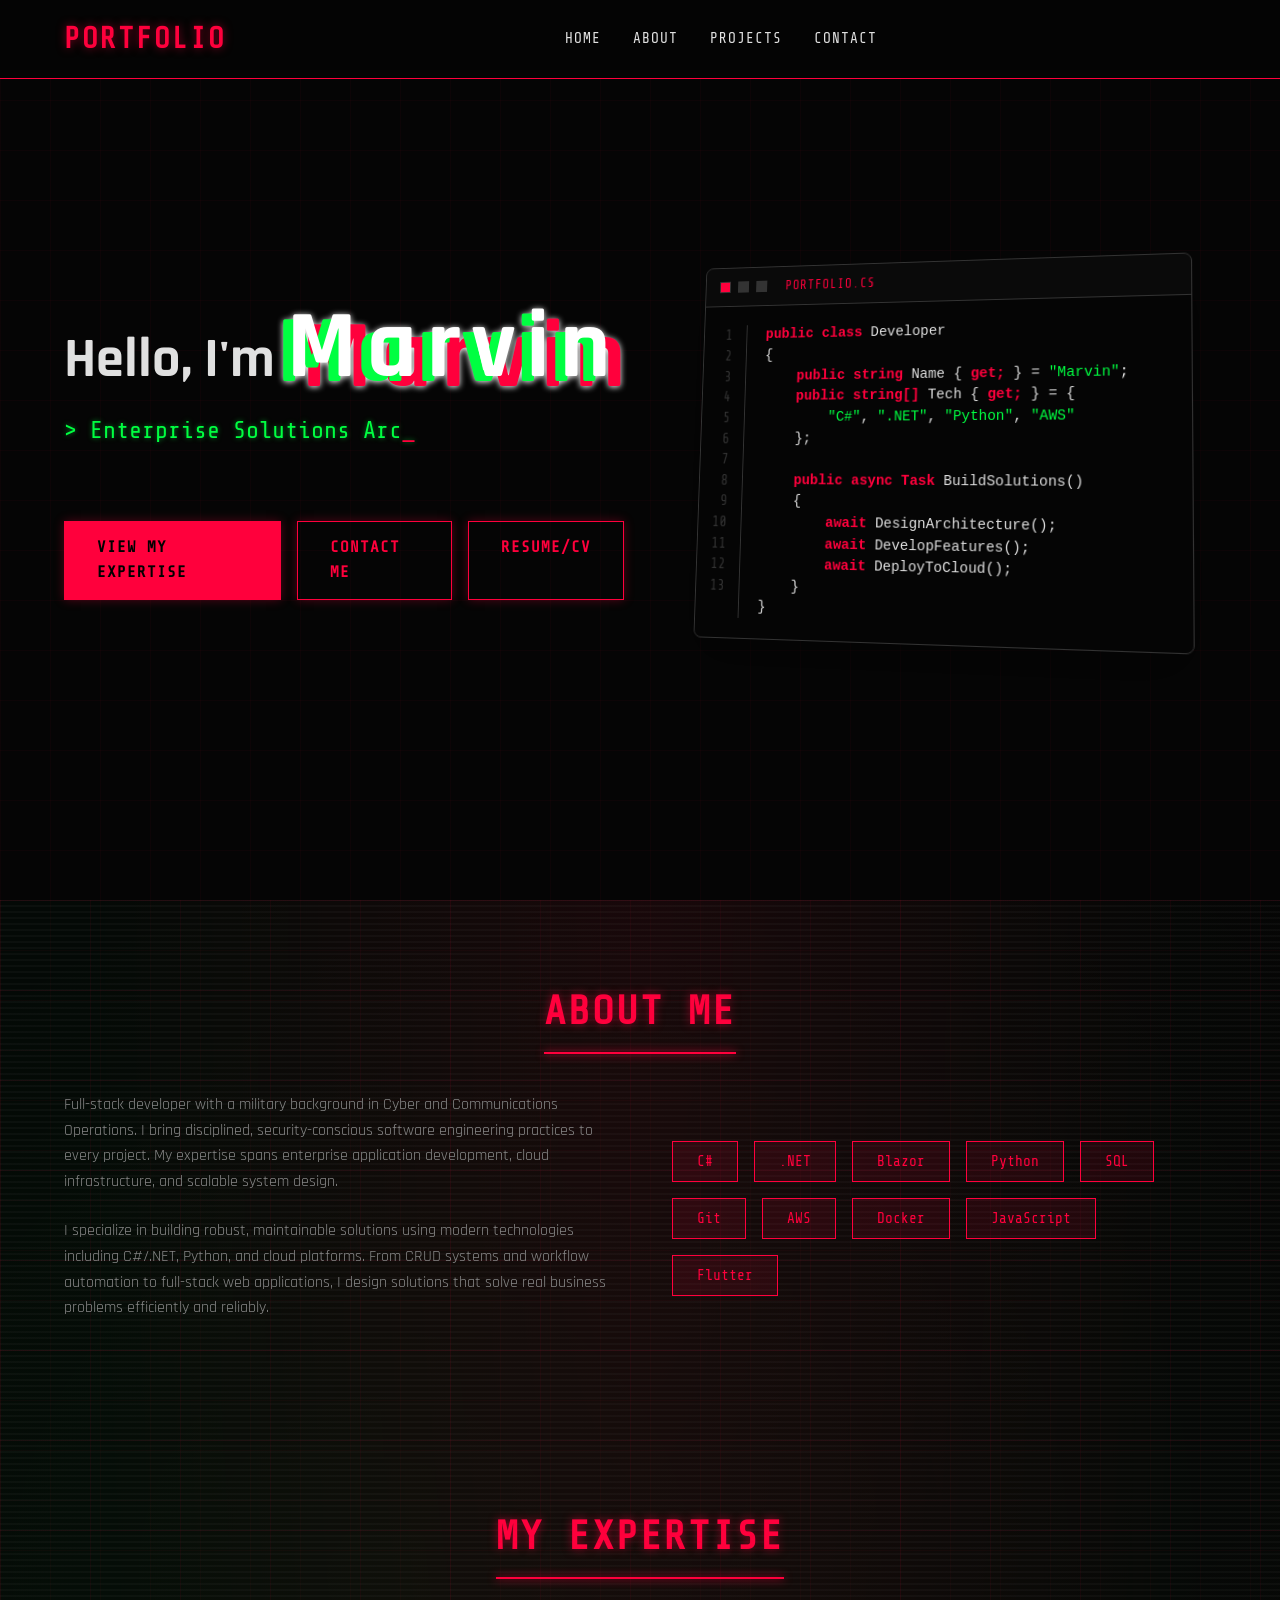
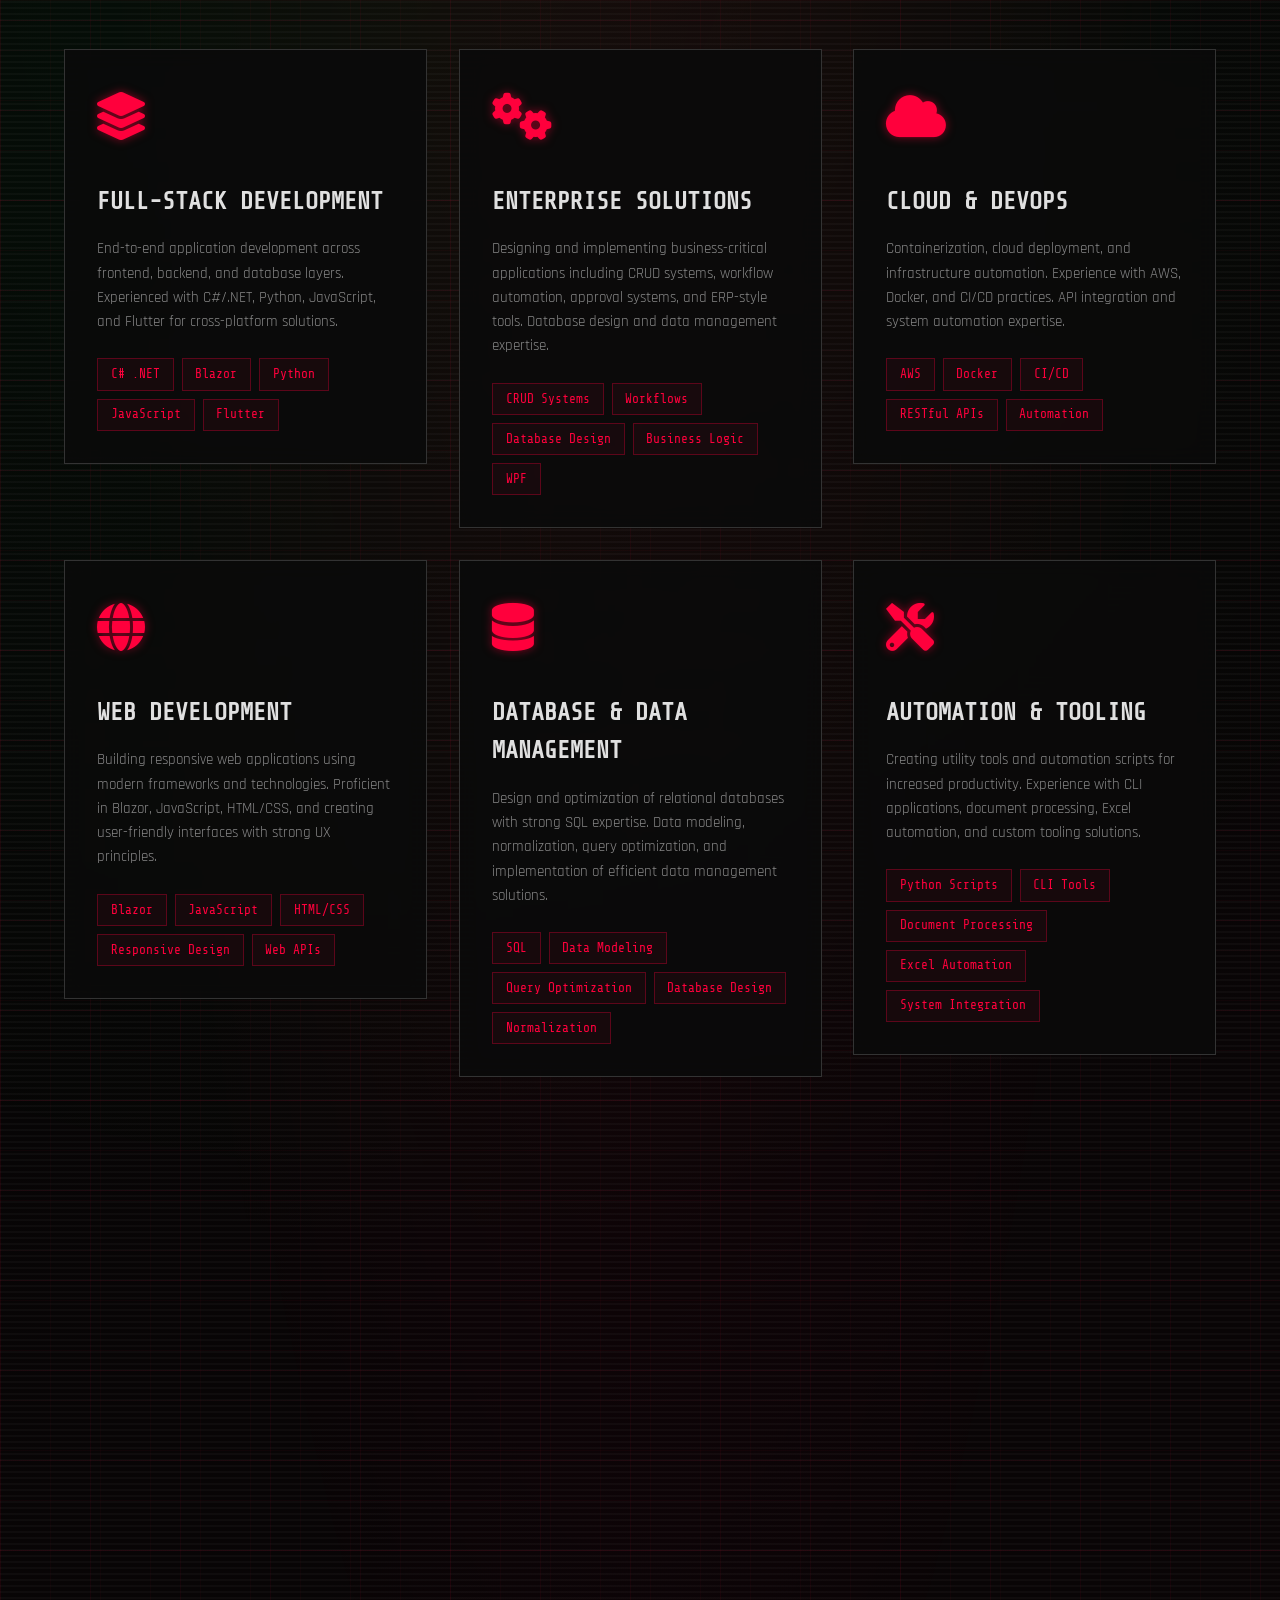
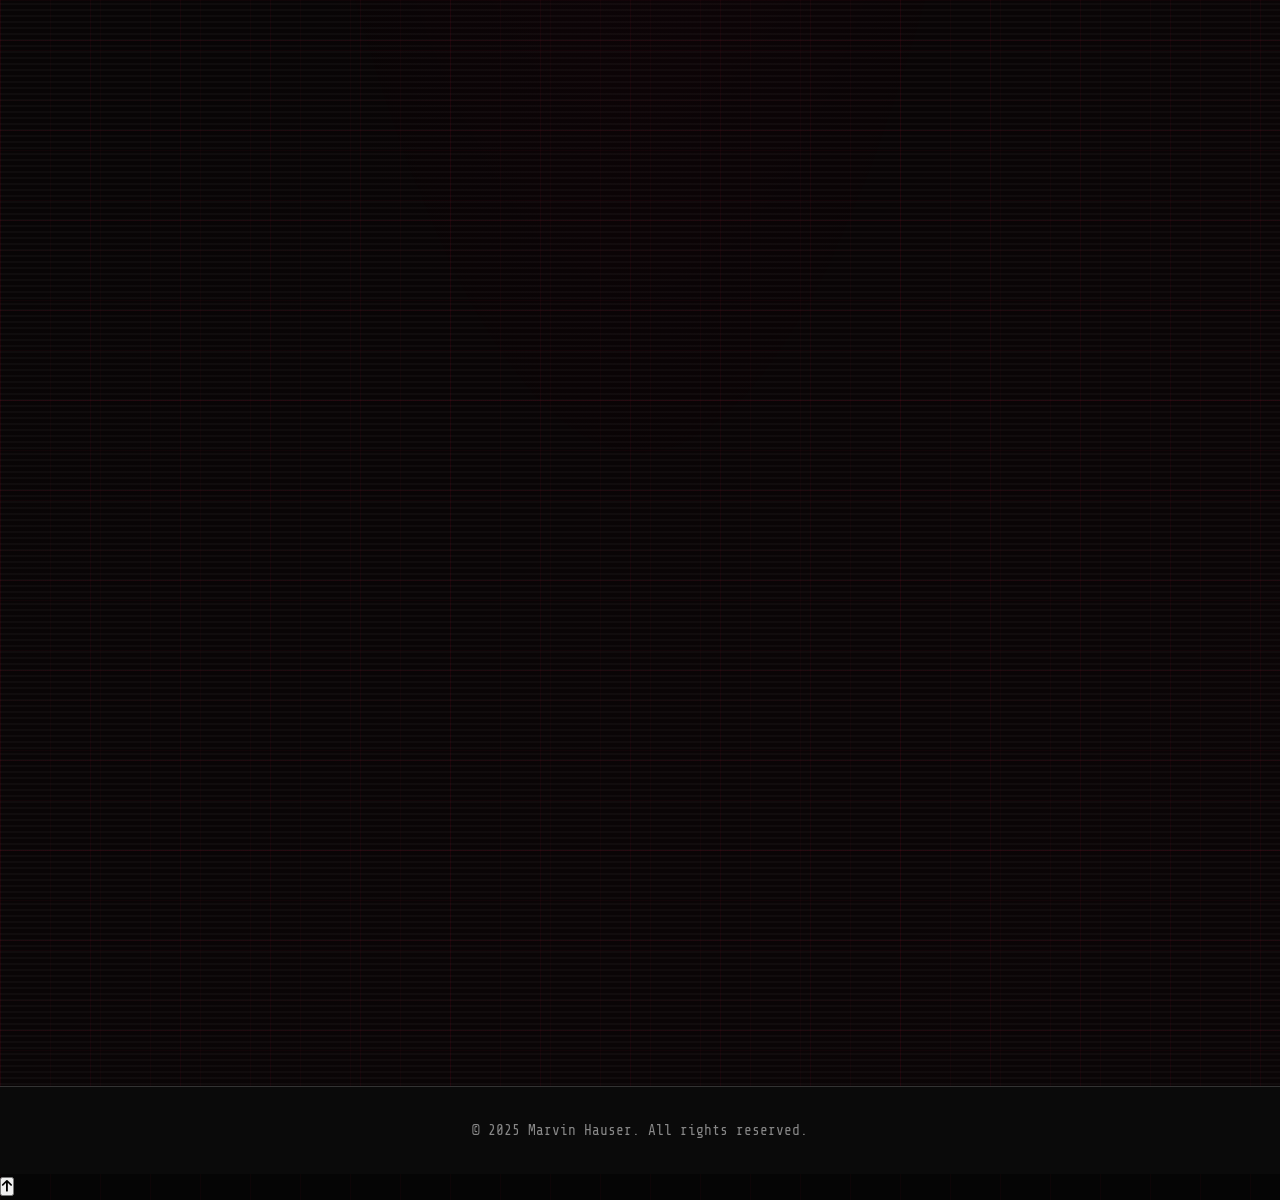
<file: index.html>
<!DOCTYPE html>
<html lang="en">
<head>
    <meta charset="UTF-8">
    <meta name="viewport" content="width=device-width, initial-scale=1.0">
    <title>My Portfolio</title>
    <link rel="stylesheet" href="style.css">
    <link rel="stylesheet" href="https://cdnjs.cloudflare.com/ajax/libs/font-awesome/6.0.0/css/all.min.css">
    <link rel="icon" type="image/x-icon" href="Media/favicon/favicon.ico">
    <link rel="icon" type="image/svg+xml" href="Media/favicon/favicon.svg">
    <link rel="apple-touch-icon" href="Media/favicon/apple-touch-icon.png">
    <link rel="manifest" href="Media/favicon/site.webmanifest">
</head>
<body>
    <header>
        <nav>
            <div class="logo">Portfolio</div>
            <ul class="nav-links">
                <li><a href="#home">Home</a></li>
                <li><a href="#about">About</a></li>
                <li><a href="#projects">Projects</a></li>
                <li><a href="#contact">Contact</a></li>
            </ul>
            <div class="burger">
                <div class="line1"></div>
                <div class="line2"></div>
                <div class="line3"></div>
            </div>
        </nav>
    </header>

    <main>
        <section id="home" class="hero">
            <canvas id="hero-canvas"></canvas>
            <div class="container hero-container">
                <div class="hero-text">
                    <h1>Hello, I'm <span class="hero-glitch-text layers glitch" data-text="Marvin"><span>Marvin</span></span></h1>

                    <p class="hero-subtitle"><span class="typewriter">Full-Stack Developer | Enterprise Solutions Architect</span></p>
                    <div class="hero-btns">
                        <a href="#expertise" class="btn">View My Expertise</a>
                        <a href="#contact" class="btn btn-outline">Contact Me</a>
                        <a href="resume.html" class="btn btn-outline">Resume/CV</a>
                    </div>
                </div>
                <div class="hero-visual">
                    <div class="code-window">
                        <div class="window-header">
                            <div class="buttons">
                                <div class="dot red"></div>
                                <div class="dot yellow"></div>
                                <div class="dot green"></div>
                            </div>
                            <div class="filename">Portfolio.cs</div>
                        </div>
                        <div class="window-body">
                            <div class="line-numbers">
                                <span>1</span><span>2</span><span>3</span><span>4</span><span>5</span><span>6</span><span>7</span><span>8</span><span>9</span><span>10</span><span>11</span><span>12</span><span>13</span>
                            </div>
                            <div class="code-content">
<pre><code><span class="keyword">public class</span> <span class="class-name">Developer</span> 
{
    <span class="keyword">public string</span> <span class="property">Name</span> { <span class="keyword">get;</span> } = <span class="string">"Marvin"</span>;
    <span class="keyword">public string[]</span> <span class="property">Tech</span> { <span class="keyword">get;</span> } = {
        <span class="string">"C#"</span>, <span class="string">".NET"</span>, <span class="string">"Python"</span>, <span class="string">"AWS"</span>
    };

    <span class="keyword">public async Task</span> <span class="function">BuildSolutions</span>() 
    {
        <span class="keyword">await</span> <span class="function">DesignArchitecture</span>();
        <span class="keyword">await</span> <span class="function">DevelopFeatures</span>();
        <span class="keyword">await</span> <span class="function">DeployToCloud</span>();
    }
}</code></pre>
                            </div>
                        </div>
                    </div>
                </div>
            </div>
        </section>
        

        <div class="content-stream">
        <section id="about" class="about">
            <div class="container">
                <h2>About Me</h2>
                <div class="about-content">
                    <div class="about-text">
                        <p>Full-stack developer with a military background in Cyber and Communications Operations. I bring disciplined, security-conscious software engineering practices to every project. My expertise spans enterprise application development, cloud infrastructure, and scalable system design.</p>
                        <p>I specialize in building robust, maintainable solutions using modern technologies including C#/.NET, Python, and cloud platforms. From CRUD systems and workflow automation to full-stack web applications, I design solutions that solve real business problems efficiently and reliably.</p>
                    </div>
                    <div class="skills">
                        <span class="skill-tag">C#</span>
                        <span class="skill-tag">.NET</span>
                        <span class="skill-tag">Blazor</span>
                        <span class="skill-tag">Python</span>
                        <span class="skill-tag">SQL</span>
                        <span class="skill-tag">Git</span>
                        <span class="skill-tag">AWS</span>
                        <span class="skill-tag">Docker</span>
                        <span class="skill-tag">JavaScript</span>
                        <span class="skill-tag">Flutter</span>
                    </div>
                </div>
            </div>
        </section>

        <section id="expertise" class="expertise">
            <div class="container">
                <h2>My Expertise</h2>
                <div class="expertise-grid">
                    <div class="expertise-card" data-tilt>
                        <div class="card-icon"><i class="fas fa-layer-group"></i></div>
                        <h3>Full-Stack Development</h3>
                        <p>End-to-end application development across frontend, backend, and database layers. Experienced with C#/.NET, Python, JavaScript, and Flutter for cross-platform solutions.</p>
                        <div class="tech-tags">
                            <span>C# .NET</span>
                            <span>Blazor</span>
                            <span>Python</span>
                            <span>JavaScript</span>
                            <span>Flutter</span>
                        </div>
                    </div>
                    <div class="expertise-card" data-tilt>
                        <div class="card-icon"><i class="fas fa-cogs"></i></div>
                        <h3>Enterprise Solutions</h3>
                        <p>Designing and implementing business-critical applications including CRUD systems, workflow automation, approval systems, and ERP-style tools. Database design and data management expertise.</p>
                        <div class="tech-tags">
                            <span>CRUD Systems</span>
                            <span>Workflows</span>
                            <span>Database Design</span>
                            <span>Business Logic</span>
                            <span>WPF</span>
                        </div>
                    </div>
                    <div class="expertise-card" data-tilt>
                        <div class="card-icon"><i class="fas fa-cloud"></i></div>
                        <h3>Cloud & DevOps</h3>
                        <p>Containerization, cloud deployment, and infrastructure automation. Experience with AWS, Docker, and CI/CD practices. API integration and system automation expertise.</p>
                        <div class="tech-tags">
                            <span>AWS</span>
                            <span>Docker</span>
                            <span>CI/CD</span>
                            <span>RESTful APIs</span>
                            <span>Automation</span>
                        </div>
                    </div>
                    <div class="expertise-card" data-tilt>
                        <div class="card-icon"><i class="fas fa-globe"></i></div>
                        <h3>Web Development</h3>
                        <p>Building responsive web applications using modern frameworks and technologies. Proficient in Blazor, JavaScript, HTML/CSS, and creating user-friendly interfaces with strong UX principles.</p>
                        <div class="tech-tags">
                            <span>Blazor</span>
                            <span>JavaScript</span>
                            <span>HTML/CSS</span>
                            <span>Responsive Design</span>
                            <span>Web APIs</span>
                        </div>
                    </div>
                    <div class="expertise-card" data-tilt>
                        <div class="card-icon"><i class="fas fa-database"></i></div>
                        <h3>Database & Data Management</h3>
                        <p>Design and optimization of relational databases with strong SQL expertise. Data modeling, normalization, query optimization, and implementation of efficient data management solutions.</p>
                        <div class="tech-tags">
                            <span>SQL</span>
                            <span>Data Modeling</span>
                            <span>Query Optimization</span>
                            <span>Database Design</span>
                            <span>Normalization</span>
                        </div>
                    </div>
                    <div class="expertise-card" data-tilt>
                        <div class="card-icon"><i class="fas fa-tools"></i></div>
                        <h3>Automation & Tooling</h3>
                        <p>Creating utility tools and automation scripts for increased productivity. Experience with CLI applications, document processing, Excel automation, and custom tooling solutions.</p>
                        <div class="tech-tags">
                            <span>Python Scripts</span>
                            <span>CLI Tools</span>
                            <span>Document Processing</span>
                            <span>Excel Automation</span>
                            <span>System Integration</span>
                        </div>
                    </div>
                </div>
            </div>
        </section>

        <section id="projects" class="projects">
            <div class="container">
                <h2>Featured Projects</h2>
                <div class="project-grid">
                    <div class="project-card">
                        <div class="project-image" style="background: linear-gradient(45deg, #512bd4, #d42b99);">
                            <i class="fas fa-book-open project-icon-overlay"></i>
                        </div>
                        <div class="project-info">
                            <h3>Library Management System</h3>
                            <p>Windows desktop inventory system built in C# WinForms with complete CRUD, MySQL-backed persistence, and real-time search/filtering—foundational ERP patterns applied to catalog management.</p>
                            <div class="project-links">
                                <a href="https://github.com/SadxSenpai/Buecherei_Windows_App" target="_blank"><i class="fab fa-github"></i> Code</a>
                                <a href="project-buecherei.html"><i class="fas fa-info-circle"></i> View More</a>
                            </div>
                        </div>
                    </div>
                    <div class="project-card">
                        <div class="project-image" style="background: linear-gradient(45deg, #306998, #FFD43B);">
                            <i class="fas fa-robot project-icon-overlay"></i>
                        </div>
                        <div class="project-info">
                            <h3>Data Processing & API Integration</h3>
                            <p>Python automation bot integrating external APIs (GraphQL), transforming data pipelines, and running on AWS—real-time processing with automated workflows and command-driven UX.</p>
                            <div class="project-links">
                                <a href="https://github.com/SadxSenpai/PuffPastry-Parser" target="_blank"><i class="fab fa-github"></i> Code</a>
                                <a href="project-puffpastry.html"><i class="fas fa-info-circle"></i> View More</a>
                            </div>
                        </div>
                    </div>
                </div>
            </div>
        </section>

        <section id="contact" class="contact">
            <div class="container">
                <h2>Get In Touch</h2>
                <p>Have a project in mind or just want to say hi?</p>

                <form class="contact-form" action="https://api.web3forms.com/submit" method="POST" accept-charset="UTF-8">
                    <input type="hidden" name="access_key" value="d7a316e0-762f-4bc1-9ae3-c32ce9863bfa">
                    <div class="contact-form-row">
                        <label>
                            <span>Name</span>
                            <input type="text" name="name" placeholder="Your name" required>
                        </label>
                        <label>
                            <span>Email</span>
                            <input type="email" name="email" placeholder="you@example.com" required>
                        </label>
                    </div>
                    <label class="contact-form-message">
                        <span>Message</span>
                        <textarea name="message" rows="5" placeholder="Your message..." required></textarea>
                    </label>
                    <button class="btn" type="submit">Send Message</button>
                    <div id="contact-status" class="form-status" role="status" aria-live="polite"></div>
                </form>

                <div class="social-links">
                    <a href="https://github.com/SadxSenpai" target="_blank"><i class="fab fa-github"></i></a>
                    <a href="https://www.linkedin.com/in/marvin-h-952216265/" target="_blank"><i class="fab fa-linkedin"></i></a>
                </div>
            </div>
        </section>

        </div>
    </main>

    <footer>
        <p>&copy; 2025 Marvin Hauser. All rights reserved.</p>
    </footer>

    <button id="back-to-top" class="back-to-top" aria-label="Back to top">
        <i class="fas fa-arrow-up"></i>
    </button>

    <script src="script.js"></script>
</body>
</html>
</file>
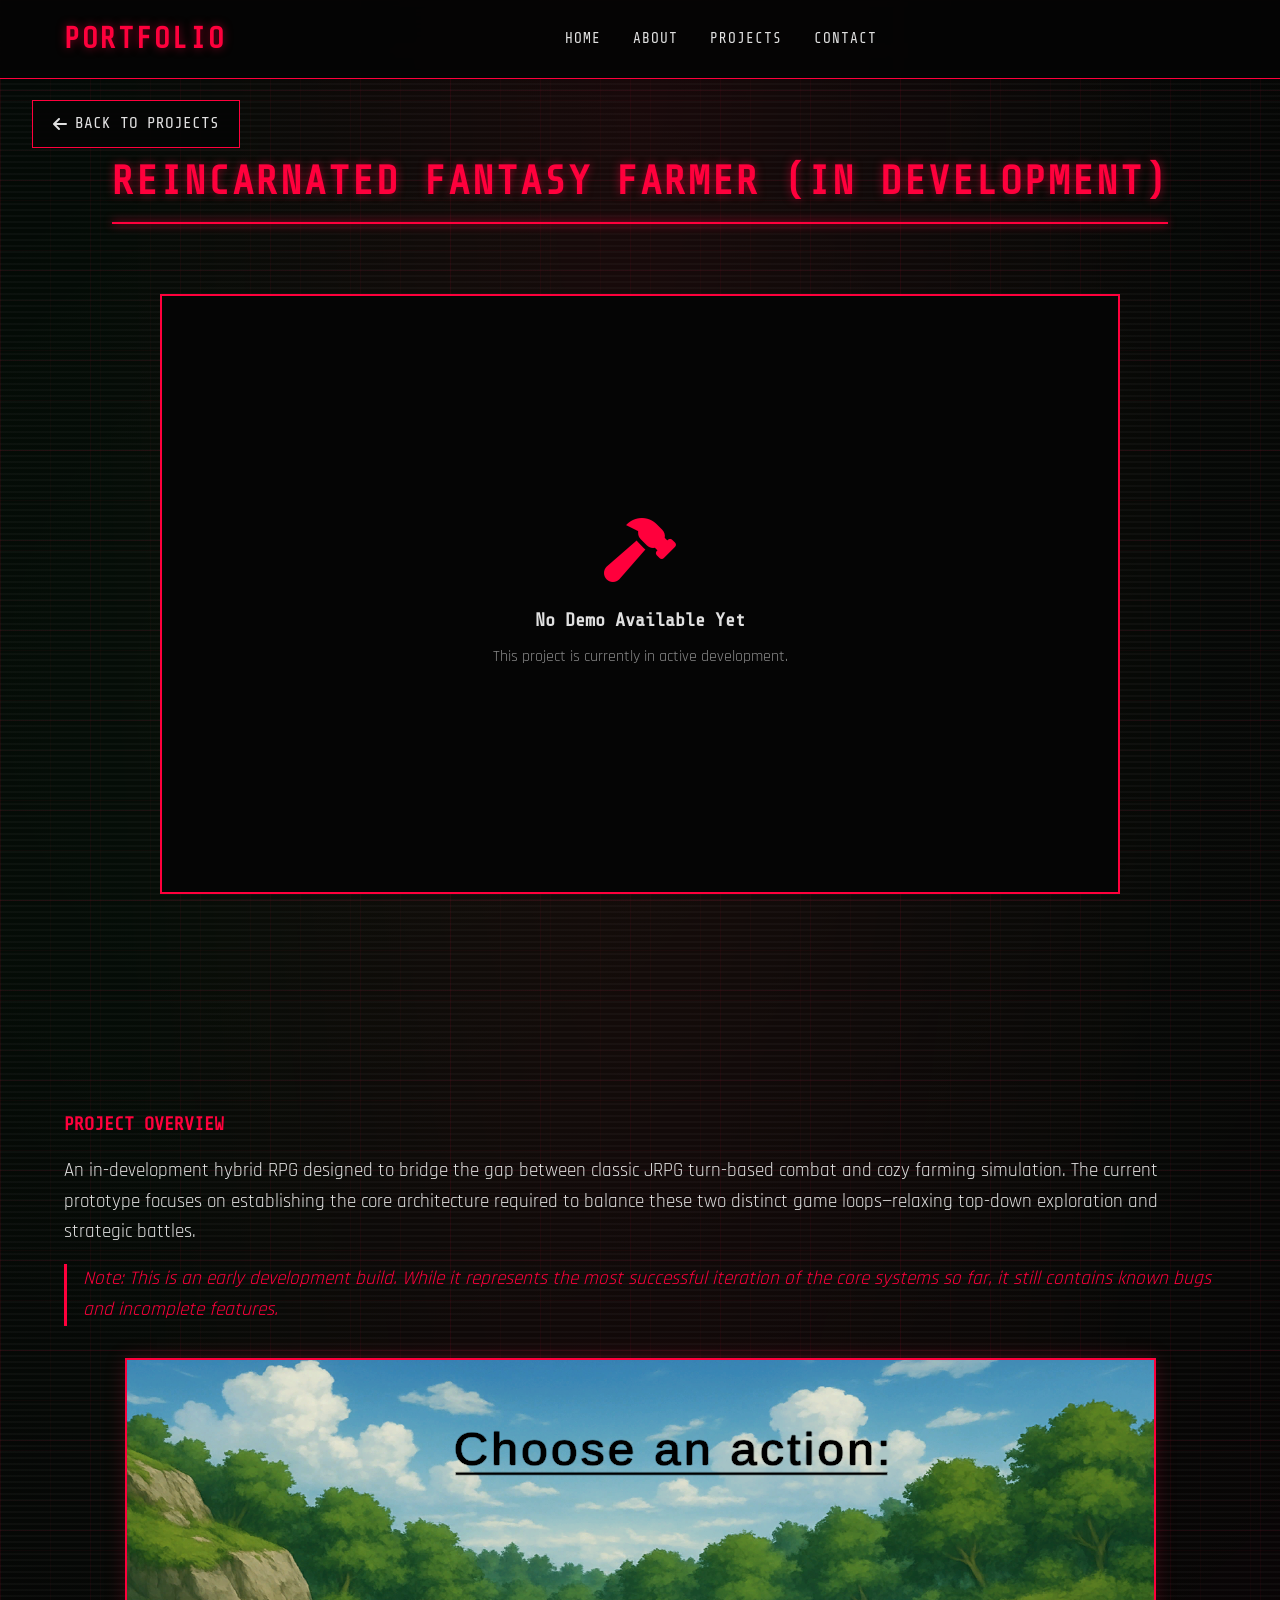
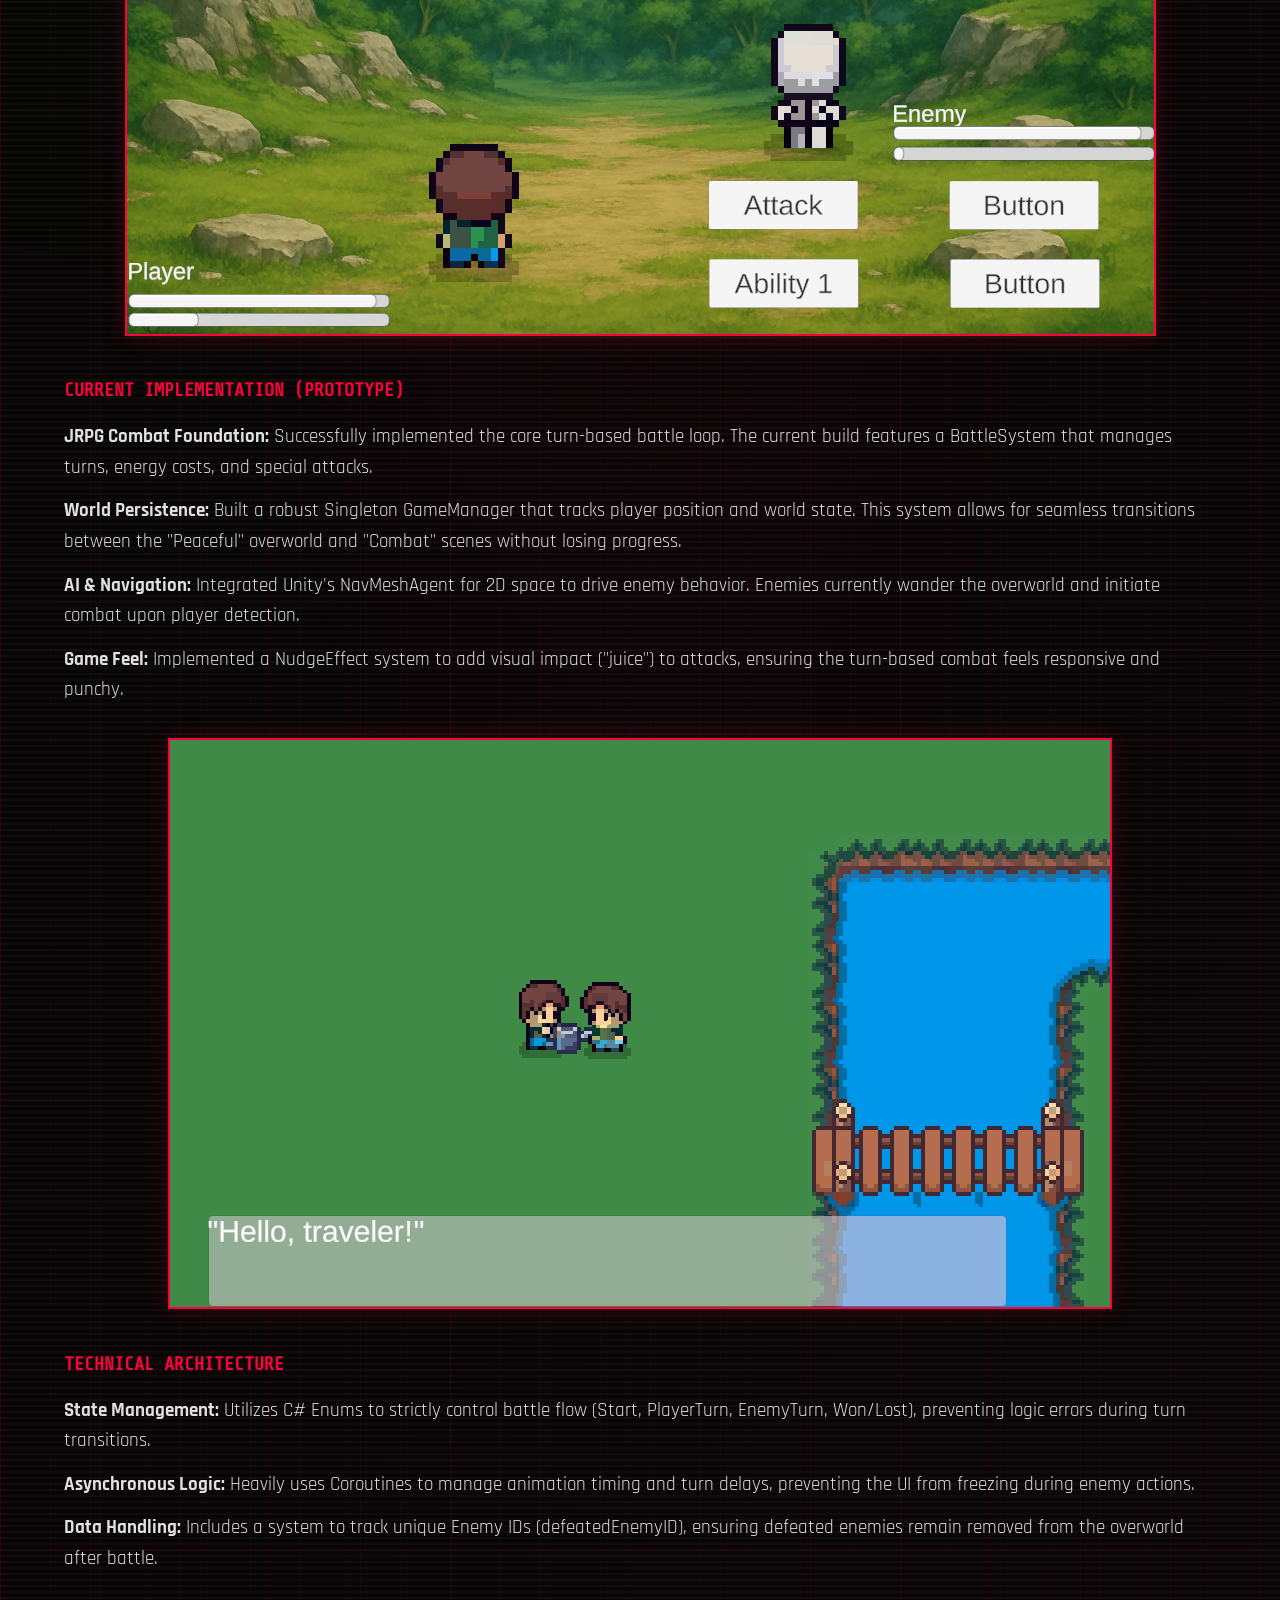
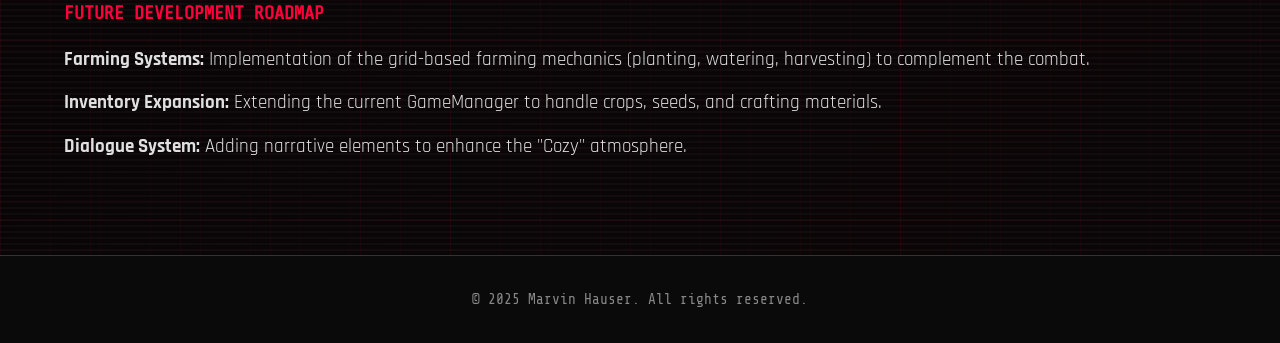
<file: play-farmer.html>
<!DOCTYPE html>
<html lang="en">
<head>
    <meta charset="UTF-8">
    <meta name="viewport" content="width=device-width, initial-scale=1.0">
    <title>Reincarnated Fantasy Farmer - Play</title>
    <link rel="stylesheet" href="style.css">
    <link rel="stylesheet" href="https://cdnjs.cloudflare.com/ajax/libs/font-awesome/6.0.0/css/all.min.css">
</head>
<body>
    <header>
        <nav>
            <div class="logo" onclick="location.href='index.html'">Portfolio</div>
            <ul class="nav-links">
                <li><a href="index.html#home">Home</a></li>
                <li><a href="index.html#about">About</a></li>
                <li><a href="index.html#projects">Projects</a></li>
                <li><a href="index.html#contact">Contact</a></li>
            </ul>
            <div class="burger">
                <div class="line1"></div>
                <div class="line2"></div>
                <div class="line3"></div>
            </div>
        </nav>
    </header>

    <main>
        <a href="index.html#projects" class="back-link"><i class="fas fa-arrow-left"></i> Back to Projects</a>
        <div class="content-stream">
        <section class="container" style="padding-top: 150px;">
            <h2>Reincarnated Fantasy Farmer (In Development)</h2>
            <div id="game-container" style="width: 960px; max-width: 100%; height: 600px; background: #050505; margin: 2rem auto; border: 2px solid var(--primary-color); display: flex; flex-direction: column; align-items: center; justify-content: center;">
                <i class="fas fa-hammer fa-4x" style="color: var(--primary-color); margin-bottom: 1.5rem;"></i>
                <h3 style="color: var(--text-light); font-family: 'Share Tech Mono', monospace; margin-bottom: 0.5rem;">No Demo Available Yet</h3>
                <p style="color: var(--text-muted);">This project is currently in active development.</p>
            </div>
            <!-- <button class="btn" onclick="toggleFullscreen()">Fullscreen</button> -->
        </section>

        <section class="container technical-docs" style="padding-bottom: 5rem;">
            <h3>Project Overview</h3>
            <p>An in-development hybrid RPG designed to bridge the gap between classic JRPG turn-based combat and cozy farming simulation. The current prototype focuses on establishing the core architecture required to balance these two distinct game loops—relaxing top-down exploration and strategic battles.</p>
            <p style="color: var(--primary-color); font-style: italic; border-left: 3px solid var(--primary-color); padding-left: 1rem; margin-top: 1rem;">Note: This is an early development build. While it represents the most successful iteration of the core systems so far, it still contains known bugs and incomplete features.</p>

            <div style="margin: 2rem 0; text-align: center;">
                <img src="Media/FanatsyFarmerCombat.png" alt="Fantasy Farmer Combat System" style="max-width: 100%; border: 2px solid var(--primary-color); box-shadow: 0 0 20px rgba(255, 0, 60, 0.2);">
            </div>

            <h3>Current Implementation (Prototype)</h3>
            <ul>
                <li><strong>JRPG Combat Foundation:</strong> Successfully implemented the core turn-based battle loop. The current build features a BattleSystem that manages turns, energy costs, and special attacks.</li>
                <li><strong>World Persistence:</strong> Built a robust Singleton GameManager that tracks player position and world state. This system allows for seamless transitions between the "Peaceful" overworld and "Combat" scenes without losing progress.</li>
                <li><strong>AI & Navigation:</strong> Integrated Unity's NavMeshAgent for 2D space to drive enemy behavior. Enemies currently wander the overworld and initiate combat upon player detection.</li>
                <li><strong>Game Feel:</strong> Implemented a NudgeEffect system to add visual impact ("juice") to attacks, ensuring the turn-based combat feels responsive and punchy.</li>
            </ul>

            <div style="margin: 2rem 0; text-align: center;">
                <img src="Media/FantasyFarmerOverworld.png" alt="Fantasy Farmer Overworld Exploration" style="max-width: 100%; border: 2px solid var(--primary-color); box-shadow: 0 0 20px rgba(255, 0, 60, 0.2);">
            </div>

            <h3>Technical Architecture</h3>
            <ul>
                <li><strong>State Management:</strong> Utilizes C# Enums to strictly control battle flow (Start, PlayerTurn, EnemyTurn, Won/Lost), preventing logic errors during turn transitions.</li>
                <li><strong>Asynchronous Logic:</strong> Heavily uses Coroutines to manage animation timing and turn delays, preventing the UI from freezing during enemy actions.</li>
                <li><strong>Data Handling:</strong> Includes a system to track unique Enemy IDs (defeatedEnemyID), ensuring defeated enemies remain removed from the overworld after battle.</li>
            </ul>

            <h3>Future Development Roadmap</h3>
            <ul>
                <li><strong>Farming Systems:</strong> Implementation of the grid-based farming mechanics (planting, watering, harvesting) to complement the combat.</li>
                <li><strong>Inventory Expansion:</strong> Extending the current GameManager to handle crops, seeds, and crafting materials.</li>
                <li><strong>Dialogue System:</strong> Adding narrative elements to enhance the "Cozy" atmosphere.</li>
            </ul>
        </section>
        </div>
    </main>

    <footer>
        <p>&copy; 2025 Marvin Hauser. All rights reserved.</p>
    </footer>

    <script src="script.js"></script>
    <script>
        function toggleFullscreen() {
            const container = document.getElementById('game-container');
            if (!document.fullscreenElement) {
                container.requestFullscreen().catch(err => {
                    alert(`Error attempting to enable full-screen mode: ${err.message} (${err.name})`);
                });
            } else {
                document.exitFullscreen();
            }
        }
    </script>
</body>
</html>
</file>
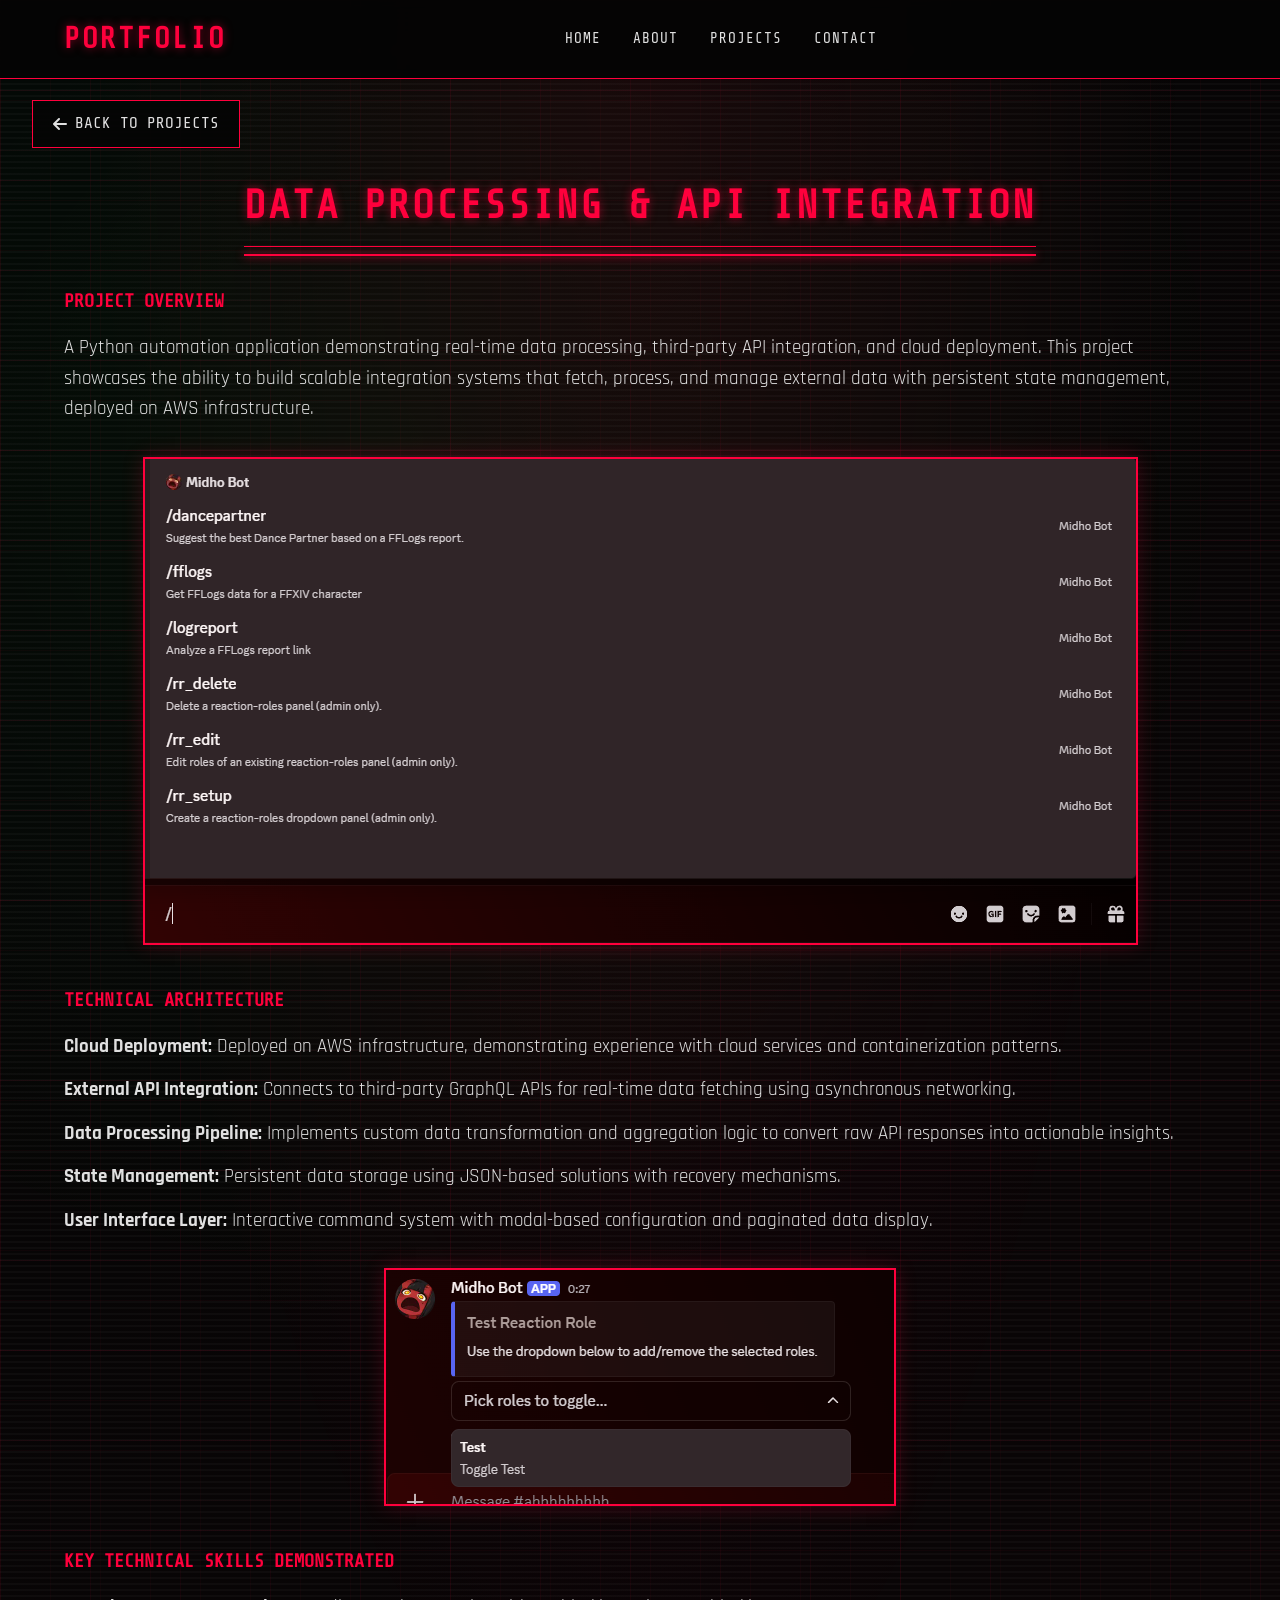
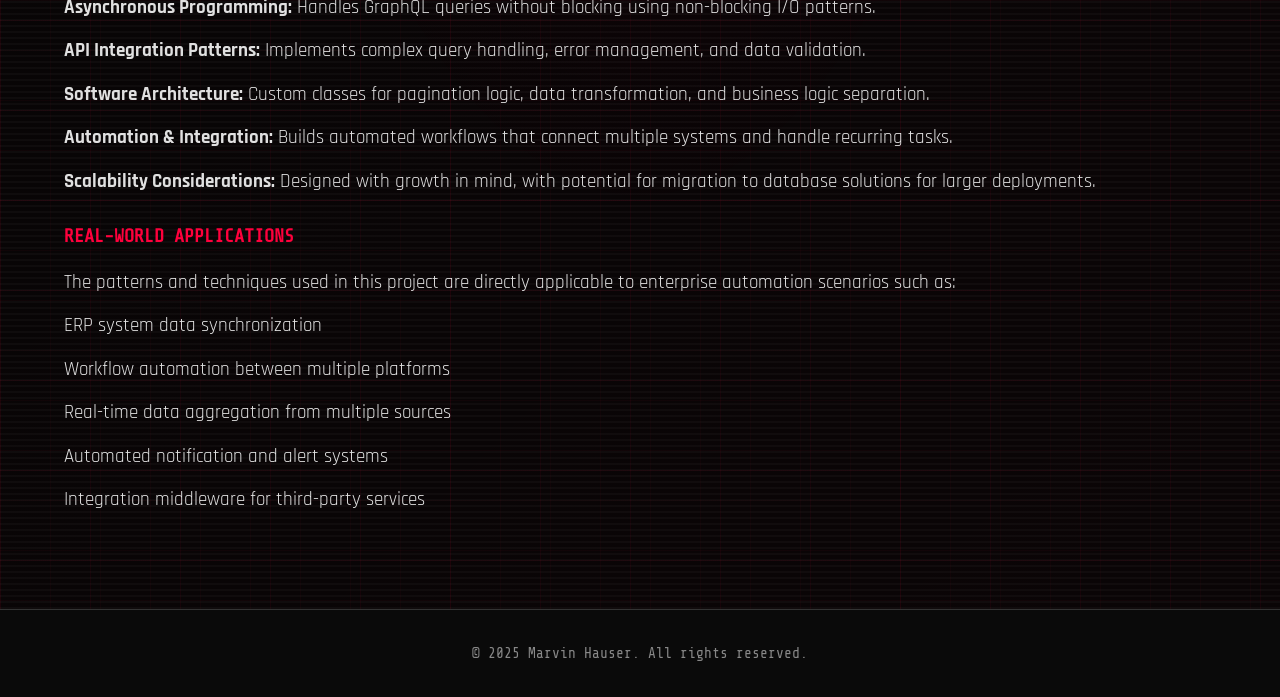
<file: project-puffpastry.html>
<!DOCTYPE html>
<html lang="en">
<head>
    <meta charset="UTF-8">
    <meta name="viewport" content="width=device-width, initial-scale=1.0">
    <title>Data Processing & API Integration - Portfolio</title>
    <link rel="stylesheet" href="style.css">
    <link rel="stylesheet" href="https://cdnjs.cloudflare.com/ajax/libs/font-awesome/6.0.0/css/all.min.css">
</head>
<body>
    <header>
        <nav>
            <div class="logo" onclick="location.href='index.html'">Portfolio</div>
            <ul class="nav-links">
                <li><a href="index.html#home">Home</a></li>
                <li><a href="index.html#about">About</a></li>
                <li><a href="index.html#projects">Projects</a></li>
                <li><a href="index.html#contact">Contact</a></li>
            </ul>
            <div class="burger">
                <div class="line1"></div>
                <div class="line2"></div>
                <div class="line3"></div>
            </div>
        </nav>
    </header>

    <main>
        <a href="index.html#projects" class="back-link"><i class="fas fa-arrow-left"></i> Back to Projects</a>
        <div class="content-stream">
        <section class="container technical-docs" style="padding-top: 150px; min-height: 80vh;">
            <h2>Data Processing & API Integration</h2>

            <h3>Project Overview</h3>
            <p>A Python automation application demonstrating real-time data processing, third-party API integration, and cloud deployment. This project showcases the ability to build scalable integration systems that fetch, process, and manage external data with persistent state management, deployed on AWS infrastructure.</p>

            <div style="margin: 2rem 0; text-align: center;">
                <img src="Media/PuffPastry_Commands.png" alt="API Integration Commands" style="max-width: 100%; border: 2px solid var(--primary-color); box-shadow: 0 0 20px rgba(255, 0, 60, 0.2);">
            </div>

            <h3>Technical Architecture</h3>
            <ul>
                <li><strong>Cloud Deployment:</strong> Deployed on AWS infrastructure, demonstrating experience with cloud services and containerization patterns.</li>
                <li><strong>External API Integration:</strong> Connects to third-party GraphQL APIs for real-time data fetching using asynchronous networking.</li>
                <li><strong>Data Processing Pipeline:</strong> Implements custom data transformation and aggregation logic to convert raw API responses into actionable insights.</li>
                <li><strong>State Management:</strong> Persistent data storage using JSON-based solutions with recovery mechanisms.</li>
                <li><strong>User Interface Layer:</strong> Interactive command system with modal-based configuration and paginated data display.</li>
            </ul>

            <div style="margin: 2rem 0; text-align: center;">
                <img src="Media/PuffPastry_ReactionRole.png" alt="Configuration Interface" style="max-width: 100%; border: 2px solid var(--primary-color); box-shadow: 0 0 20px rgba(255, 0, 60, 0.2);">
            </div>

            <h3>Key Technical Skills Demonstrated</h3>
            <ul>
                <li><strong>Asynchronous Programming:</strong> Handles GraphQL queries without blocking using non-blocking I/O patterns.</li>
                <li><strong>API Integration Patterns:</strong> Implements complex query handling, error management, and data validation.</li>
                <li><strong>Software Architecture:</strong> Custom classes for pagination logic, data transformation, and business logic separation.</li>
                <li><strong>Automation & Integration:</strong> Builds automated workflows that connect multiple systems and handle recurring tasks.</li>
                <li><strong>Scalability Considerations:</strong> Designed with growth in mind, with potential for migration to database solutions for larger deployments.</li>
            </ul>

            <h3>Real-World Applications</h3>
            <p>The patterns and techniques used in this project are directly applicable to enterprise automation scenarios such as:</p>
            <ul>
                <li>ERP system data synchronization</li>
                <li>Workflow automation between multiple platforms</li>
                <li>Real-time data aggregation from multiple sources</li>
                <li>Automated notification and alert systems</li>
                <li>Integration middleware for third-party services</li>
            </ul>
        </section>
        </div>
    </main>

    <footer>
        <p>&copy; 2025 Marvin Hauser. All rights reserved.</p>
    </footer>

    <script src="script.js"></script>
</body>
</html>
</file>
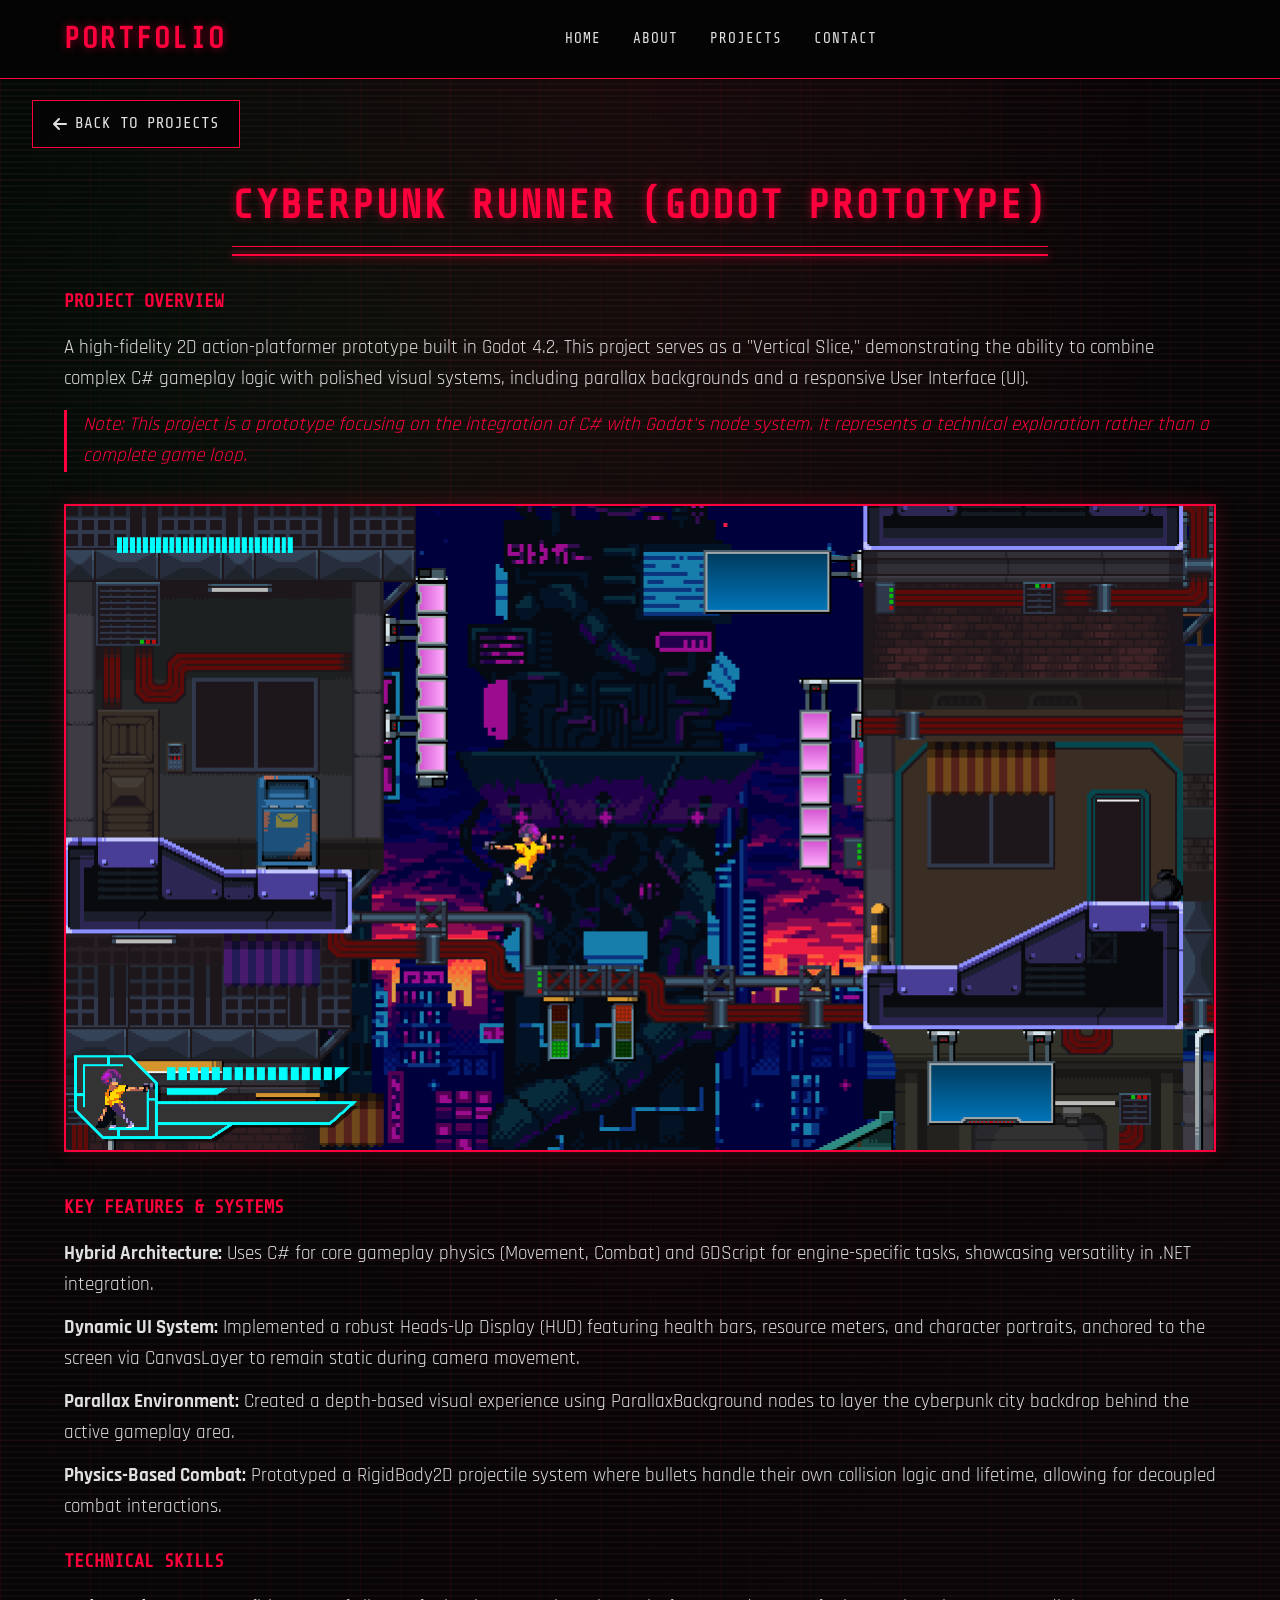
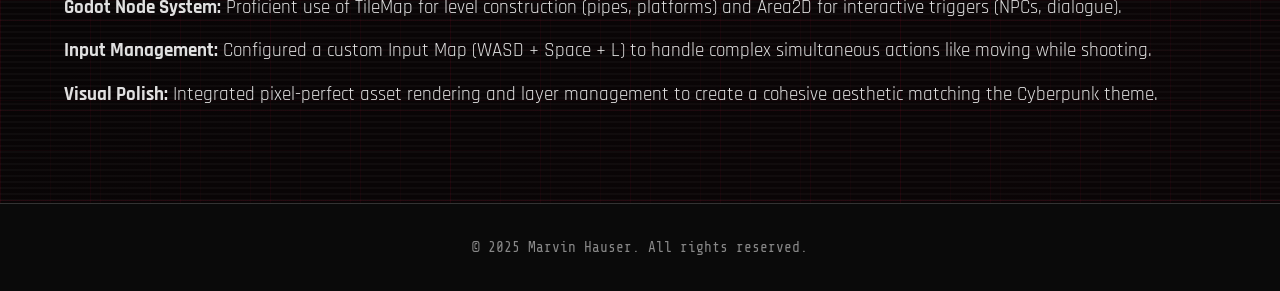
<file: project-runner.html>
<!DOCTYPE html>
<html lang="en">
<head>
    <meta charset="UTF-8">
    <meta name="viewport" content="width=device-width, initial-scale=1.0">
    <title>Cyberpunk Runner - Portfolio</title>
    <link rel="stylesheet" href="style.css">
    <link rel="stylesheet" href="https://cdnjs.cloudflare.com/ajax/libs/font-awesome/6.0.0/css/all.min.css">
</head>
<body>
    <header>
        <nav>
            <div class="logo" onclick="location.href='index.html'">Portfolio</div>
            <ul class="nav-links">
                <li><a href="index.html#home">Home</a></li>
                <li><a href="index.html#about">About</a></li>
                <li><a href="index.html#projects">Projects</a></li>
                <li><a href="index.html#contact">Contact</a></li>
            </ul>
            <div class="burger">
                <div class="line1"></div>
                <div class="line2"></div>
                <div class="line3"></div>
            </div>
        </nav>
    </header>

    <main>
        <a href="index.html#projects" class="back-link"><i class="fas fa-arrow-left"></i> Back to Projects</a>
        <div class="content-stream">
        <section class="container technical-docs" style="padding-top: 150px; min-height: 80vh;">
            <h2>Cyberpunk Runner (Godot Prototype)</h2>

            <h3>Project Overview</h3>
            <p>A high-fidelity 2D action-platformer prototype built in Godot 4.2. This project serves as a "Vertical Slice," demonstrating the ability to combine complex C# gameplay logic with polished visual systems, including parallax backgrounds and a responsive User Interface (UI).</p>
            
            <p style="color: var(--primary-color); font-style: italic; border-left: 3px solid var(--primary-color); padding-left: 1rem; margin-top: 1rem;">Note: This project is a prototype focusing on the integration of C# with Godot's node system. It represents a technical exploration rather than a complete game loop.</p>

            <div style="margin: 2rem 0; text-align: center;">
                <img src="Media/CyberpunkRunner.png" alt="Cyberpunk Runner Gameplay" style="max-width: 100%; border: 2px solid var(--primary-color); box-shadow: 0 0 20px rgba(255, 0, 60, 0.2);">
            </div>

            <h3>Key Features & Systems</h3>
            <ul>
                <li><strong>Hybrid Architecture:</strong> Uses C# for core gameplay physics (Movement, Combat) and GDScript for engine-specific tasks, showcasing versatility in .NET integration.</li>
                <li><strong>Dynamic UI System:</strong> Implemented a robust Heads-Up Display (HUD) featuring health bars, resource meters, and character portraits, anchored to the screen via CanvasLayer to remain static during camera movement.</li>
                <li><strong>Parallax Environment:</strong> Created a depth-based visual experience using ParallaxBackground nodes to layer the cyberpunk city backdrop behind the active gameplay area.</li>
                <li><strong>Physics-Based Combat:</strong> Prototyped a RigidBody2D projectile system where bullets handle their own collision logic and lifetime, allowing for decoupled combat interactions.</li>
            </ul>

            <h3>Technical Skills</h3>
            <ul>
                <li><strong>Godot Node System:</strong> Proficient use of TileMap for level construction (pipes, platforms) and Area2D for interactive triggers (NPCs, dialogue).</li>
                <li><strong>Input Management:</strong> Configured a custom Input Map (WASD + Space + L) to handle complex simultaneous actions like moving while shooting.</li>
                <li><strong>Visual Polish:</strong> Integrated pixel-perfect asset rendering and layer management to create a cohesive aesthetic matching the Cyberpunk theme.</li>
            </ul>
        </section>
        </div>
    </main>

    <footer>
        <p>&copy; 2025 Marvin Hauser. All rights reserved.</p>
    </footer>

    <script src="script.js"></script>
</body>
</html>
</file>
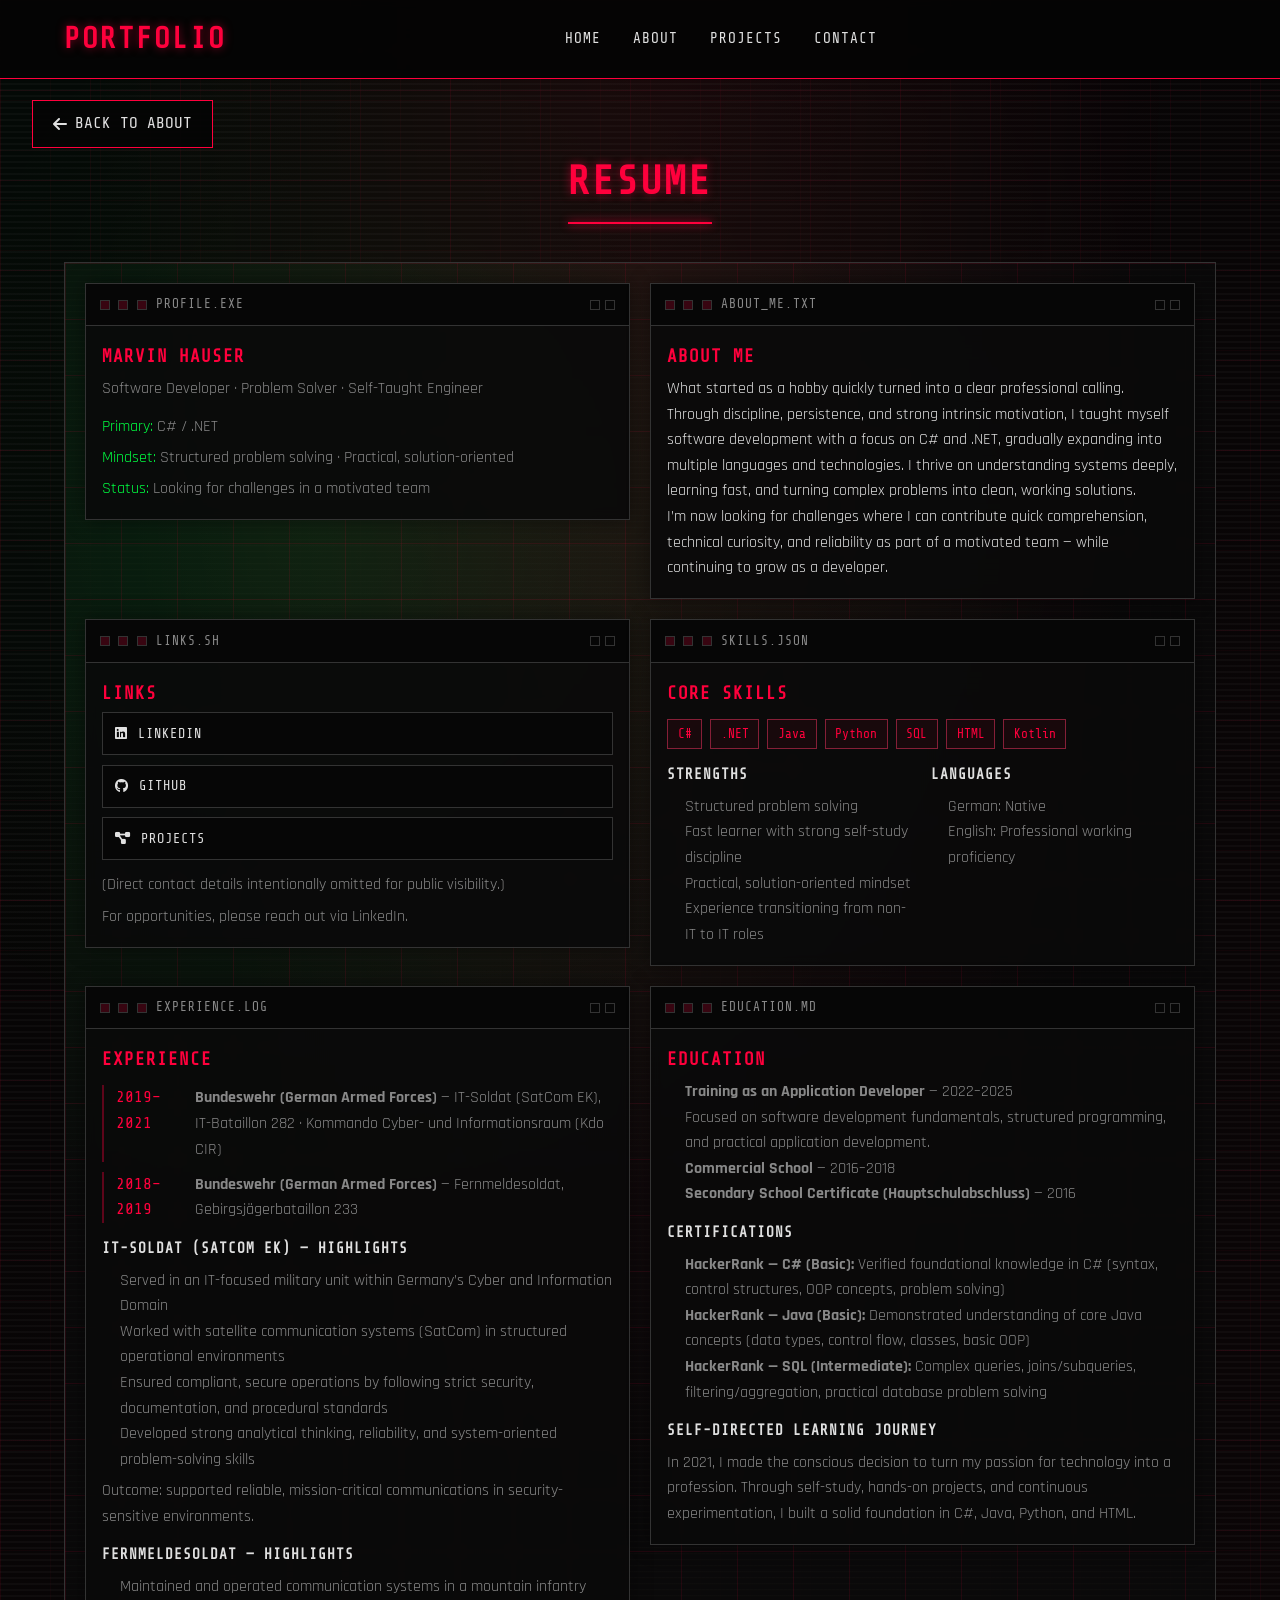
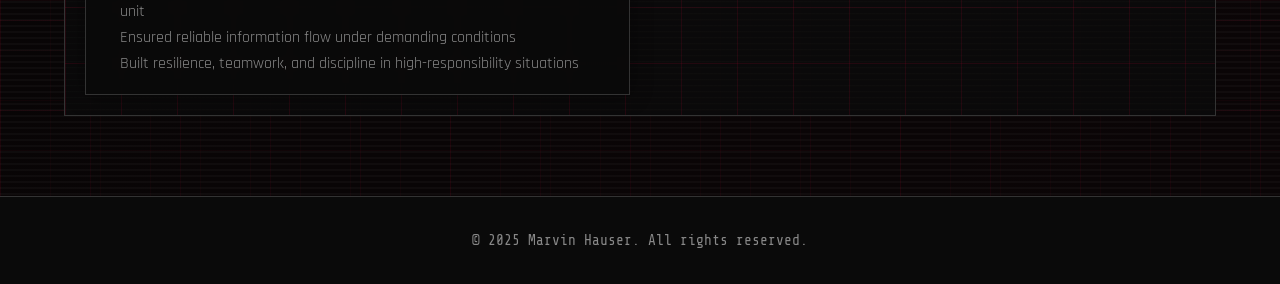
<file: resume.html>
<!DOCTYPE html>
<html lang="en">
<head>
    <meta charset="UTF-8">
    <meta name="viewport" content="width=device-width, initial-scale=1.0">
    <title>Resume - Portfolio</title>
    <link rel="stylesheet" href="style.css">
    <link rel="stylesheet" href="https://cdnjs.cloudflare.com/ajax/libs/font-awesome/6.0.0/css/all.min.css">
    <link rel="icon" type="image/x-icon" href="Media/favicon/favicon.ico">
    <link rel="icon" type="image/svg+xml" href="Media/favicon/favicon.svg">
    <link rel="apple-touch-icon" href="Media/favicon/apple-touch-icon.png">
    <link rel="manifest" href="Media/favicon/site.webmanifest">
</head>
<body>
    <header>
        <nav>
            <div class="logo" onclick="location.href='index.html'">Portfolio</div>
            <ul class="nav-links">
                <li><a href="index.html#home">Home</a></li>
                <li><a href="index.html#about">About</a></li>
                <li><a href="index.html#projects">Projects</a></li>
                <li><a href="index.html#contact">Contact</a></li>
            </ul>
            <div class="burger">
                <div class="line1"></div>
                <div class="line2"></div>
                <div class="line3"></div>
            </div>
        </nav>
    </header>

    <main>
        <a href="index.html#about" class="back-link"><i class="fas fa-arrow-left"></i> Back to About</a>

        <div class="content-stream">
            <section class="container resume-lab" style="padding-top: 150px; min-height: 85vh;">
                <h2>Resume</h2>

                <div class="terminal-desk" aria-label="Resume terminal windows">
                    <article class="terminal-window w-profile" aria-label="Profile window">
                        <div class="terminal-titlebar">
                            <span class="terminal-dot"></span>
                            <span class="terminal-dot"></span>
                            <span class="terminal-dot"></span>
                            <span class="terminal-title">profile.exe</span>
                            <span class="terminal-controls" aria-hidden="true">
                                <span class="terminal-pill"></span>
                                <span class="terminal-pill"></span>
                            </span>
                        </div>
                        <div class="terminal-body">
                            <h3 class="terminal-h">Marvin Hauser</h3>
                            <p class="terminal-muted">Software Developer · Problem Solver · Self-Taught Engineer</p>
                            <div class="terminal-kv">
                                <div><span class="terminal-k">Primary:</span> C# / .NET</div>
                                <div><span class="terminal-k">Mindset:</span> Structured problem solving · Practical, solution-oriented</div>
                                <div><span class="terminal-k">Status:</span> Looking for challenges in a motivated team</div>
                            </div>
                        </div>
                    </article>

                    <article class="terminal-window w-summary" aria-label="Summary window">
                        <div class="terminal-titlebar">
                            <span class="terminal-dot"></span>
                            <span class="terminal-dot"></span>
                            <span class="terminal-dot"></span>
                            <span class="terminal-title">about_me.txt</span>
                            <span class="terminal-controls" aria-hidden="true">
                                <span class="terminal-pill"></span>
                                <span class="terminal-pill"></span>
                            </span>
                        </div>
                        <div class="terminal-body">
                            <h3 class="terminal-h">About Me</h3>
                            <p>What started as a hobby quickly turned into a clear professional calling.</p>
                            <p>
                                Through discipline, persistence, and strong intrinsic motivation, I taught myself software development with a focus on
                                C# and .NET, gradually expanding into multiple languages and technologies. I thrive on understanding systems deeply,
                                learning fast, and turning complex problems into clean, working solutions.
                            </p>
                            <p>
                                I’m now looking for challenges where I can contribute quick comprehension, technical curiosity, and reliability as part of
                                a motivated team — while continuing to grow as a developer.
                            </p>
                        </div>
                    </article>

                    <article class="terminal-window w-links" aria-label="Links window">
                        <div class="terminal-titlebar">
                            <span class="terminal-dot"></span>
                            <span class="terminal-dot"></span>
                            <span class="terminal-dot"></span>
                            <span class="terminal-title">links.sh</span>
                            <span class="terminal-controls" aria-hidden="true">
                                <span class="terminal-pill"></span>
                                <span class="terminal-pill"></span>
                            </span>
                        </div>
                        <div class="terminal-body">
                            <h3 class="terminal-h">Links</h3>
                            <div class="resume-links">
                                <a class="resume-link" href="https://www.linkedin.com/in/marvin-h-952216265/" target="_blank" rel="noopener noreferrer">
                                    <i class="fab fa-linkedin"></i> LinkedIn
                                </a>
                                <a class="resume-link" href="https://github.com/SadxSenpai" target="_blank" rel="noopener noreferrer">
                                    <i class="fab fa-github"></i> GitHub
                                </a>
                                <a class="resume-link" href="index.html#projects">
                                    <i class="fas fa-diagram-project"></i> Projects
                                </a>
                            </div>
                            <p class="terminal-muted" style="margin-top: 0.75rem;">(Direct contact details intentionally omitted for public visibility.)</p>
                            <p class="terminal-muted">For opportunities, please reach out via LinkedIn.</p>
                        </div>
                    </article>

                    <article class="terminal-window w-skills" aria-label="Skills window">
                        <div class="terminal-titlebar">
                            <span class="terminal-dot"></span>
                            <span class="terminal-dot"></span>
                            <span class="terminal-dot"></span>
                            <span class="terminal-title">skills.json</span>
                            <span class="terminal-controls" aria-hidden="true">
                                <span class="terminal-pill"></span>
                                <span class="terminal-pill"></span>
                            </span>
                        </div>
                        <div class="terminal-body">
                            <h3 class="terminal-h">Core Skills</h3>
                            <div class="terminal-tags">
                                <span class="terminal-tag">C#</span>
                                <span class="terminal-tag">.NET</span>
                                <span class="terminal-tag">Java</span>
                                <span class="terminal-tag">Python</span>
                                <span class="terminal-tag">SQL</span>
                                <span class="terminal-tag">HTML</span>
                                <span class="terminal-tag">Kotlin</span>
                            </div>
                            <div class="terminal-split">
                                <div>
                                    <h4 class="terminal-h2">Strengths</h4>
                                    <ul class="terminal-list">
                                        <li>Structured problem solving</li>
                                        <li>Fast learner with strong self-study discipline</li>
                                        <li>Practical, solution-oriented mindset</li>
                                        <li>Experience transitioning from non-IT to IT roles</li>
                                    </ul>
                                </div>
                                <div>
                                    <h4 class="terminal-h2">Languages</h4>
                                    <ul class="terminal-list">
                                        <li>German: Native</li>
                                        <li>English: Professional working proficiency</li>
                                    </ul>
                                </div>
                            </div>
                        </div>
                    </article>

                    <article class="terminal-window w-exp" aria-label="Experience window">
                        <div class="terminal-titlebar">
                            <span class="terminal-dot"></span>
                            <span class="terminal-dot"></span>
                            <span class="terminal-dot"></span>
                            <span class="terminal-title">experience.log</span>
                            <span class="terminal-controls" aria-hidden="true">
                                <span class="terminal-pill"></span>
                                <span class="terminal-pill"></span>
                            </span>
                        </div>
                        <div class="terminal-body">
                            <h3 class="terminal-h">Experience</h3>
                            <ol class="terminal-timeline">
                                <li>
                                    <span class="terminal-time">2019–2021</span>
                                    <span class="terminal-event"><strong>Bundeswehr (German Armed Forces)</strong> — IT-Soldat (SatCom EK), IT-Bataillon 282 · Kommando Cyber- und Informationsraum (Kdo CIR)</span>
                                </li>
                                <li>
                                    <span class="terminal-time">2018–2019</span>
                                    <span class="terminal-event"><strong>Bundeswehr (German Armed Forces)</strong> — Fernmeldesoldat, Gebirgsjägerbataillon 233</span>
                                </li>
                            </ol>

                            <h4 class="terminal-h2">IT-Soldat (SatCom EK) — Highlights</h4>
                            <ul class="terminal-list">
                                <li>Served in an IT-focused military unit within Germany’s Cyber and Information Domain</li>
                                <li>Worked with satellite communication systems (SatCom) in structured operational environments</li>
                                <li>Ensured compliant, secure operations by following strict security, documentation, and procedural standards</li>
                                <li>Developed strong analytical thinking, reliability, and system-oriented problem-solving skills</li>
                            </ul>

                            <p class="terminal-muted">Outcome: supported reliable, mission-critical communications in security-sensitive environments.</p>

                            <h4 class="terminal-h2">Fernmeldesoldat — Highlights</h4>
                            <ul class="terminal-list">
                                <li>Maintained and operated communication systems in a mountain infantry unit</li>
                                <li>Ensured reliable information flow under demanding conditions</li>
                                <li>Built resilience, teamwork, and discipline in high-responsibility situations</li>
                            </ul>
                        </div>
                    </article>

                    <article class="terminal-window w-edu" aria-label="Education window">
                        <div class="terminal-titlebar">
                            <span class="terminal-dot"></span>
                            <span class="terminal-dot"></span>
                            <span class="terminal-dot"></span>
                            <span class="terminal-title">education.md</span>
                            <span class="terminal-controls" aria-hidden="true">
                                <span class="terminal-pill"></span>
                                <span class="terminal-pill"></span>
                            </span>
                        </div>
                        <div class="terminal-body">
                            <h3 class="terminal-h">Education</h3>
                            <ul class="terminal-list">
                                <li><strong>Training as an Application Developer</strong> — 2022–2025</li>
                                <li>Focused on software development fundamentals, structured programming, and practical application development.</li>
                                <li><strong>Commercial School</strong> — 2016–2018</li>
                                <li><strong>Secondary School Certificate (Hauptschulabschluss)</strong> — 2016</li>
                            </ul>

                            <h4 class="terminal-h2">Certifications</h4>
                            <ul class="terminal-list">
                                <li><strong>HackerRank — C# (Basic):</strong> Verified foundational knowledge in C# (syntax, control structures, OOP concepts, problem solving)</li>
                                <li><strong>HackerRank — Java (Basic):</strong> Demonstrated understanding of core Java concepts (data types, control flow, classes, basic OOP)</li>
                                <li><strong>HackerRank — SQL (Intermediate):</strong> Complex queries, joins/subqueries, filtering/aggregation, practical database problem solving</li>
                            </ul>

                            <h4 class="terminal-h2">Self-Directed Learning Journey</h4>
                            <p class="terminal-muted" style="margin-top: 0;">
                                In 2021, I made the conscious decision to turn my passion for technology into a profession.
                                Through self-study, hands-on projects, and continuous experimentation, I built a solid foundation in
                                C#, Java, Python, and HTML.
                            </p>
                        </div>
                    </article>
                </div>
            </section>
        </div>
    </main>

    <footer>
        <p>&copy; 2025 Marvin Hauser. All rights reserved.</p>
    </footer>

    <script src="script.js"></script>
</body>
</html>
</file>
<file: style.css>
@import url('https://fonts.googleapis.com/css2?family=Rajdhani:wght@400;600;700&family=Share+Tech+Mono&display=swap');

:root {
    --primary-color: #ff003c; /* Cyber Red */
    --secondary-color: #00ff41; /* Hacker Green */
    --bg-color: #050505; /* Pure Black */
    --card-bg: #0a0a0a; /* Dark Grey */
    --text-color: #ff003c;
    --text-light: #e0e0e0;
    --text-muted: #888888;
    --gradient: linear-gradient(90deg, #ff003c 0%, #80001e 100%);
    --border-color: #333;
}

* {
    margin: 0;
    padding: 0;
    box-sizing: border-box;
}

html, body {
    overflow-x: hidden;
    width: 100%;
    position: relative;
}

body {
    font-family: 'Rajdhani', sans-serif;
    background-color: var(--bg-color);
    color: var(--text-light);
    line-height: 1.6;
    overflow-x: hidden;
    background-image: 
        linear-gradient(rgba(255, 0, 60, 0.03) 1px, transparent 1px),
        linear-gradient(90deg, rgba(255, 0, 60, 0.03) 1px, transparent 1px);
    background-size: 50px 50px;
}

a {
    text-decoration: none;
    color: inherit;
}

ul {
    list-style: none;
}

/* Header & Nav */
header {
    position: fixed;
    top: 0;
    width: 100%;
    background: rgba(5, 5, 5, 0.95);
    backdrop-filter: blur(5px);
    z-index: 1000;
    padding: 1rem 0;
    border-bottom: 1px solid var(--primary-color);
}

nav {
    display: flex;
    justify-content: space-between;
    align-items: center;
    width: 90%;
    max-width: 1200px;
    margin: 0 auto;
}

.logo {
    font-family: 'Share Tech Mono', monospace;
    font-size: 1.8rem;
    font-weight: 700;
    color: var(--primary-color);
    text-transform: uppercase;
    letter-spacing: 2px;
    cursor: pointer;
    text-shadow: 0 0 10px rgba(255, 0, 60, 0.5);
    background: none;
    -webkit-text-fill-color: var(--primary-color);
}

.nav-links {
    display: flex;
    gap: 2rem;
}

.nav-links a {
    font-family: 'Share Tech Mono', monospace;
    font-weight: 500;
    transition: color 0.3s ease;
    position: relative;
    text-transform: uppercase;
    letter-spacing: 1px;
    font-size: 0.9rem;
}

.nav-links a::after {
    content: '';
    position: absolute;
    width: 0;
    height: 2px;
    bottom: -5px;
    left: 0;
    background: var(--primary-color);
    transition: width 0.3s ease;
    box-shadow: 0 0 10px var(--primary-color);
}

.nav-links a:hover::after {
    width: 100%;
}

.nav-links a:hover {
    color: var(--primary-color);
    text-shadow: 0 0 5px var(--primary-color);
}

/* Hero Section */
.hero {
    min-height: 100vh;
    display: flex;
    align-items: center;
    justify-content: center;
    position: relative;
    overflow: hidden;
    padding-top: 80px;
}

#hero-canvas {
    position: absolute;
    top: 0;
    left: 0;
    width: 100%;
    height: 100%;
    z-index: -1;
    opacity: 0.3;
}

.hero-container {
    display: flex;
    align-items: center;
    justify-content: space-between;
    gap: 2rem;
    z-index: 1;
}

.hero-text {
    flex: 1;
    text-align: left;
}

.hero-visual {
    flex: 1;
    display: flex;
    justify-content: center;
    perspective: 1000px;
}

.hero h1 {
    font-size: 3.5rem;
    margin-bottom: 1rem;
    line-height: 1.2;
    position: relative;
}


/* --- NEW HERO GLITCH STYLES --- */

/* 1. Main Text Style */
.hero-glitch-text {
  font-size: clamp(2.8rem, 10vw, 6rem);
  line-height: 1;
  display: inline-block;
  color: #fff;
  z-index: 2;
  letter-spacing: 10px;
  filter: drop-shadow(0 1px 3px);
  position: relative; /* Essential for layers */
}

/* 2. The Layers (Ghost Text) */
.layers::before,
.layers::after {
  content: attr(data-text);
  position: absolute;
  width: 110%;
  z-index: -1;
}

.layers::before {
  top: 10px;
  left: 15px;
  color: var(--primary-color); /* Uses your Red */
}

.layers::after {
  top: 5px;
  left: -10px;
  color: var(--secondary-color); /* Uses your Green */
}

/* 3. Apply Animations */
.glitch span {
  display: block;
  animation: paths 5s step-end infinite;
}

.glitch::before {
  animation: paths 5s step-end infinite, opacity 5s step-end infinite,
    font 8s step-end infinite, movement 10s step-end infinite;
}

.glitch::after {
  animation: paths 5s step-end infinite, opacity 5s step-end infinite,
    font 7s step-end infinite, movement 8s step-end infinite;
}

/* 4. The Animation Keyframes (Do not touch these!) */

@keyframes paths {
  0% { clip-path: polygon(0% 43%, 83% 43%, 83% 22%, 23% 22%, 23% 24%, 91% 24%, 91% 26%, 18% 26%, 18% 83%, 29% 83%, 29% 17%, 41% 17%, 41% 39%, 18% 39%, 18% 82%, 54% 82%, 54% 88%, 19% 88%, 19% 4%, 39% 4%, 39% 14%, 76% 14%, 76% 52%, 23% 52%, 23% 35%, 19% 35%, 19% 8%, 36% 8%, 36% 31%, 73% 31%, 73% 16%, 1% 16%, 1% 56%, 50% 56%, 50% 8%); }
  5% { clip-path: polygon(0% 29%, 44% 29%, 44% 83%, 94% 83%, 94% 56%, 11% 56%, 11% 64%, 94% 64%, 94% 70%, 88% 70%, 88% 32%, 18% 32%, 18% 96%, 10% 96%, 10% 62%, 9% 62%, 9% 84%, 68% 84%, 68% 50%, 52% 50%, 52% 55%, 35% 55%, 35% 87%, 25% 87%, 25% 39%, 15% 39%, 15% 88%, 52% 88%); }
  30% { clip-path: polygon(0% 53%, 93% 53%, 93% 62%, 68% 62%, 68% 37%, 97% 37%, 97% 89%, 13% 89%, 13% 45%, 51% 45%, 51% 88%, 17% 88%, 17% 54%, 81% 54%, 81% 75%, 79% 75%, 79% 76%, 38% 76%, 38% 28%, 61% 28%, 61% 12%, 55% 12%, 55% 62%, 68% 62%, 68% 51%, 0% 51%, 0% 92%, 63% 92%, 63% 4%, 65% 4%); }
  45% { clip-path: polygon(0% 33%, 2% 33%, 2% 69%, 58% 69%, 58% 94%, 55% 94%, 55% 25%, 33% 25%, 33% 85%, 16% 85%, 16% 19%, 5% 19%, 5% 20%, 79% 20%, 79% 96%, 93% 96%, 93% 50%, 5% 50%, 5% 74%, 55% 74%, 55% 57%, 96% 57%, 96% 59%, 87% 59%, 87% 65%, 82% 65%, 82% 39%, 63% 39%, 63% 92%, 4% 92%, 4% 36%, 24% 36%, 24% 70%, 1% 70%, 1% 43%, 15% 43%, 15% 28%, 23% 28%, 23% 71%, 90% 71%, 90% 86%, 97% 86%, 97% 1%, 60% 1%, 60% 67%, 71% 67%, 71% 91%, 17% 91%, 17% 14%, 39% 14%, 39% 30%, 58% 30%, 58% 11%, 52% 11%, 52% 83%, 68% 83%); }
  76% { clip-path: polygon(0% 26%, 15% 26%, 15% 73%, 72% 73%, 72% 70%, 77% 70%, 77% 75%, 8% 75%, 8% 42%, 4% 42%, 4% 61%, 17% 61%, 17% 12%, 26% 12%, 26% 63%, 73% 63%, 73% 43%, 90% 43%, 90% 67%, 50% 67%, 50% 41%, 42% 41%, 42% 46%, 50% 46%, 50% 84%, 96% 84%, 96% 78%, 49% 78%, 49% 25%, 63% 25%, 63% 14%); }
  90% { clip-path: polygon(0% 41%, 13% 41%, 13% 6%, 87% 6%, 87% 93%, 10% 93%, 10% 13%, 89% 13%, 89% 6%, 3% 6%, 3% 8%, 16% 8%, 16% 79%, 0% 79%, 0% 99%, 92% 99%, 92% 90%, 5% 90%, 5% 60%, 0% 60%, 0% 48%, 89% 48%, 89% 13%, 80% 13%, 80% 43%, 95% 43%, 95% 19%, 80% 19%, 80% 85%, 38% 85%, 38% 62%); }
  1%, 7%, 33%, 47%, 78%, 93% { clip-path: none; }
}

@keyframes movement {
  0% { top: 0px; left: -20px; }
  15% { top: 10px; left: 10px; }
  60% { top: 5px; left: -10px; }
  75% { top: -5px; left: 20px; }
  100% { top: 10px; left: 5px; }
}

@keyframes opacity {
  0% { opacity: 0.1; }
  5% { opacity: 0.7; }
  30% { opacity: 0.4; }
  45% { opacity: 0.6; }
  76% { opacity: 0.4; }
  90% { opacity: 0.8; }
  1%, 7%, 33%, 47%, 78%, 93% { opacity: 0; }
}

@keyframes font {
  0% { font-weight: 100; color: var(--primary-color); filter: blur(3px); }
  20% { font-weight: 500; color: #fff; filter: blur(0); }
  50% { font-weight: 300; color: var(--secondary-color); filter: blur(2px); }
  60% { font-weight: 700; color: #fff; filter: blur(0); }
  90% { font-weight: 500; color: var(--primary-color); filter: blur(6px); }
}



.highlight {
    background: var(--gradient);
    -webkit-background-clip: text;
    background-clip: text;
    -webkit-text-fill-color: transparent;
}

.hero-subtitle {
    font-family: 'Share Tech Mono', monospace;
    font-size: 1.5rem;
    color: var(--secondary-color);
    margin-bottom: 2rem;
    min-height: 3.2em; /* Increased to accommodate 2 lines */
    text-shadow: 0 0 5px rgba(0, 255, 65, 0.5);
}

.typewriter::after {
    content: '_';
    animation: blink 1s infinite;
    color: var(--primary-color);
}

@keyframes blink {
    0%, 100% { opacity: 1; }
    50% { opacity: 0; }
}

.hero-btns {
    display: flex;
    gap: 1rem;
}

/* Enhanced Code Window */
.code-window {
    background: #1e1e1e;
    border-radius: 8px;
    box-shadow: 0 20px 50px rgba(0,0,0,0.5);
    width: 100%;
    max-width: 500px;
    overflow: hidden;
    border: 1px solid #333;
    transform: rotateY(-10deg) rotateX(5deg);
    transition: transform 0.3s ease, box-shadow 0.3s ease;
}

.code-window:hover {
    transform: rotateY(0deg) rotateX(0deg);
    box-shadow: 0 30px 60px rgba(255, 0, 60, 0.2);
}

.window-header {
    background: #0a0a0a;
    padding: 10px 15px;
    display: flex;
    align-items: center;
    border-bottom: 1px solid #333;
}

.buttons {
    display: flex;
    gap: 8px;
    margin-right: 20px;
}

.filename {
    color: #ff003c;
    font-size: 0.8rem;
    font-family: 'Share Tech Mono', monospace;
    text-transform: uppercase;
    letter-spacing: 1px;
}

.dot {
    width: 12px;
    height: 12px;
    border-radius: 0;
    border: 1px solid #333;
}

.red { background: #ff003c; }
.yellow { background: #333; }
.green { background: #333; }

.window-body {
    display: flex;
    padding: 20px 0;
    font-family: 'Share Tech Mono', monospace;
    font-size: 0.9rem;
    line-height: 1.5;
    background: #050505;
}

.line-numbers {
    display: flex;
    flex-direction: column;
    padding: 0 15px;
    color: #333;
    text-align: right;
    border-right: 1px solid #333;
    user-select: none;
}

.code-content {
    padding-left: 20px;
    color: #e0e0e0;
}

/* Syntax Highlighting */
.keyword { color: #ff003c; font-weight: bold; }
.class-name { color: #e0e0e0; }
.function { color: #e0e0e0; }
.string { color: #00ff41; }
.property { color: #e0e0e0; }
.this { color: #ff003c; }
.boolean { color: #ff003c; }

/* Scroll Animations */
.hidden {
    opacity: 0;
    transform: translateY(50px);
    transition: all 1s ease;
}

.show {
    opacity: 1;
    transform: translateY(0);
}

.btn {
    display: inline-block;
    padding: 0.8rem 2rem;
    background: var(--primary-color);
    color: black;
    border-radius: 0;
    font-weight: 700;
    transition: all 0.3s ease;
    border: 1px solid var(--primary-color);
    cursor: pointer;
    text-transform: uppercase;
    letter-spacing: 1px;
    font-family: 'Share Tech Mono', monospace;
    box-shadow: 0 0 10px rgba(255, 0, 60, 0.3);
}

.btn:hover {
    transform: translateY(-3px);
    box-shadow: 0 0 20px var(--primary-color);
    background: black;
    color: var(--primary-color);
}

.btn-outline {
    background: transparent;
    border: 1px solid var(--primary-color);
    color: var(--primary-color);
}

.btn-outline:hover {
    background: var(--primary-color);
    color: black;
}

/* Sections General */
section {
    padding: 5rem 0;
}

.container {
    width: 90%;
    max-width: 1200px;
    margin: 0 auto;
}

h2 {
    font-family: 'Share Tech Mono', monospace;
    font-size: 2.5rem;
    margin-bottom: 3rem;
    text-align: center;
    position: relative;
    display: inline-block;
    left: 50%;
    transform: translateX(-50%);
    text-transform: uppercase;
    letter-spacing: 2px;
    color: var(--primary-color);
    text-shadow: 0 0 10px rgba(255, 0, 60, 0.5);
}

h2::after {
    content: '';
    position: absolute;
    width: 100%;
    height: 2px;
    bottom: -10px;
    left: 0;
    background: var(--primary-color);
    border-radius: 0;
    box-shadow: 0 0 10px var(--primary-color);
}

/* Netrunner / Terminal Background (About+) */
.content-stream {
    position: relative;
    overflow: hidden;
}

.content-stream > * {
    position: relative;
    z-index: 1;
}

.content-stream::before {
    content: '';
    position: absolute;
    inset: 0;
    z-index: 0;
    pointer-events: none;
    opacity: 0.55;
    background-image:
        /* subtle red grid */
        linear-gradient(color-mix(in srgb, var(--primary-color) 12%, transparent) 1px, transparent 1px),
        linear-gradient(90deg, color-mix(in srgb, var(--primary-color) 10%, transparent) 1px, transparent 1px),
        /* scanlines */
        repeating-linear-gradient(
            180deg,
            color-mix(in srgb, var(--text-light) 6%, transparent) 0px,
            color-mix(in srgb, var(--text-light) 6%, transparent) 1px,
            transparent 1px,
            transparent 5px
        ),
        /* vignette */
        radial-gradient(
            ellipse at top,
            color-mix(in srgb, var(--primary-color) 14%, transparent) 0%,
            transparent 60%
        ),
        /* tiny green accent glow (keeps it "netrunner" not just red) */
        radial-gradient(
            circle at 30% 20%,
            color-mix(in srgb, var(--secondary-color) 8%, transparent) 0%,
            transparent 45%
        );
    background-size: 90px 90px, 90px 90px, 100% 6px, 100% 100%, 100% 100%;
    background-position: 0 0, 0 0, 0 0, 0 0, 0 0;
    animation: terminal-drift 22s linear infinite;
}

.content-stream::after {
    content: '';
    position: absolute;
    inset: 0;
    z-index: 0;
    pointer-events: none;
    opacity: 0.25;
    background-image:
        linear-gradient(
            135deg,
            transparent 0%,
            color-mix(in srgb, var(--primary-color) 9%, transparent) 35%,
            transparent 70%
        );
    background-size: 260% 260%;
    animation: terminal-sheen 10s ease-in-out infinite;
}

@keyframes terminal-drift {
    0% {
        background-position: 0 0, 0 0, 0 0, 0 0, 0 0;
    }
    100% {
        background-position: 180px 260px, -220px 140px, 0 0, 0 0, 0 0;
    }
}

@keyframes terminal-sheen {
    0%, 100% {
        transform: translate3d(-6%, -2%, 0);
        opacity: 0.18;
    }
    50% {
        transform: translate3d(6%, 2%, 0);
        opacity: 0.28;
    }
}

/* Resume "Terminal Mash" */
.resume-lab {
    padding-bottom: 5rem;
}

.resume-subtitle {
    text-align: center;
    color: var(--text-muted);
    margin-top: -1.75rem;
    margin-bottom: 2.5rem;
    font-family: 'Share Tech Mono', monospace;
    letter-spacing: 1px;
    text-transform: uppercase;
    font-size: 0.9rem;
}

.terminal-desk {
    position: relative;
    min-height: auto;
    border: 1px solid var(--border-color);
    background:
        linear-gradient(color-mix(in srgb, var(--primary-color) 10%, transparent) 1px, transparent 1px),
        linear-gradient(90deg, color-mix(in srgb, var(--primary-color) 10%, transparent) 1px, transparent 1px),
        radial-gradient(circle at 22% 18%, color-mix(in srgb, var(--secondary-color) 10%, transparent) 0%, transparent 50%),
        radial-gradient(ellipse at top, color-mix(in srgb, var(--primary-color) 10%, transparent) 0%, transparent 62%),
        color-mix(in srgb, var(--card-bg) 90%, transparent);
    background-size: 56px 56px, 56px 56px, 100% 100%, 100% 100%, auto;
    background-position: 0 0, 0 0, 0 0, 0 0, 0 0;
    overflow: hidden;
    padding: 1.25rem;
    display: grid;
    grid-template-columns: 1fr 1fr;
    gap: 1.25rem;
    align-items: start;
    grid-template-areas:
        "profile summary"
        "links skills"
        "exp edu";
}

.terminal-desk::before {
    content: '';
    position: absolute;
    inset: 0;
    pointer-events: none;
    opacity: 0.2;
    background-image:
        repeating-linear-gradient(
            180deg,
            color-mix(in srgb, var(--text-light) 6%, transparent) 0px,
            color-mix(in srgb, var(--text-light) 6%, transparent) 1px,
            transparent 1px,
            transparent 6px
        );
}

.terminal-window {
    position: relative;
    border: 1px solid var(--border-color);
    background: color-mix(in srgb, var(--card-bg) 92%, transparent);
    backdrop-filter: blur(6px);
    box-shadow: 0 0 20px rgba(0, 0, 0, 0.45);
    overflow: hidden;
    width: auto;
    transform: none;
}

.terminal-window.w-profile { grid-area: profile; }
.terminal-window.w-summary { grid-area: summary; }
.terminal-window.w-links { grid-area: links; }
.terminal-window.w-skills { grid-area: skills; }
.terminal-window.w-exp { grid-area: exp; }
.terminal-window.w-edu { grid-area: edu; }

.terminal-titlebar {
    display: flex;
    align-items: center;
    gap: 0.55rem;
    padding: 0.65rem 0.85rem;
    border-bottom: 1px solid var(--border-color);
    background: color-mix(in srgb, var(--bg-color) 80%, transparent);
    font-family: 'Share Tech Mono', monospace;
    text-transform: uppercase;
    letter-spacing: 1px;
}

.terminal-dot {
    width: 10px;
    height: 10px;
    border: 1px solid var(--border-color);
    background: color-mix(in srgb, var(--primary-color) 20%, transparent);
}

.terminal-title {
    color: var(--text-muted);
    font-size: 0.8rem;
    flex: 1;
}

.terminal-controls {
    display: inline-flex;
    gap: 0.35rem;
}

.terminal-pill {
    width: 10px;
    height: 10px;
    border: 1px solid var(--border-color);
    background: transparent;
}

.terminal-body {
    padding: 1rem 1rem 1.1rem;
    color: var(--text-light);
}

.terminal-h {
    font-family: 'Share Tech Mono', monospace;
    color: var(--primary-color);
    text-transform: uppercase;
    letter-spacing: 1px;
    margin-bottom: 0.35rem;
    font-size: 1.1rem;
}

.terminal-h2 {
    font-family: 'Share Tech Mono', monospace;
    color: var(--text-light);
    text-transform: uppercase;
    letter-spacing: 1px;
    margin: 0.85rem 0 0.5rem;
    font-size: 0.9rem;
}

.terminal-muted {
    color: var(--text-muted);
    margin-top: 0.35rem;
}

.terminal-kv {
    margin-top: 0.75rem;
    display: grid;
    gap: 0.35rem;
    color: var(--text-muted);
}

.terminal-k {
    color: var(--secondary-color);
}

.terminal-tags {
    display: flex;
    flex-wrap: wrap;
    gap: 0.5rem;
    margin-top: 0.75rem;
}

.terminal-tag {
    font-family: 'Share Tech Mono', monospace;
    font-size: 0.8rem;
    padding: 0.25rem 0.6rem;
    border: 1px solid color-mix(in srgb, var(--primary-color) 40%, var(--border-color));
    color: var(--primary-color);
    background: rgba(255, 0, 60, 0.06);
}

.terminal-split {
    display: grid;
    grid-template-columns: 1fr 1fr;
    gap: 1rem;
}

.terminal-list {
    margin-left: 1.1rem;
    color: var(--text-muted);
}

.terminal-timeline {
    list-style: none;
    padding: 0;
    margin-top: 0.75rem;
    display: grid;
    gap: 0.6rem;
}

.terminal-timeline li {
    display: grid;
    grid-template-columns: 4.2rem 1fr;
    gap: 0.75rem;
    padding-left: 0.75rem;
    border-left: 2px solid color-mix(in srgb, var(--primary-color) 35%, transparent);
}

.terminal-time {
    font-family: 'Share Tech Mono', monospace;
    color: var(--primary-color);
}

.terminal-event {
    color: var(--text-muted);
}

.resume-links {
    display: grid;
    gap: 0.6rem;
    margin-top: 0.25rem;
}

.resume-link {
    display: inline-flex;
    align-items: center;
    gap: 0.6rem;
    padding: 0.6rem 0.75rem;
    border: 1px solid var(--border-color);
    color: var(--text-light);
    background: color-mix(in srgb, var(--bg-color) 70%, transparent);
    font-family: 'Share Tech Mono', monospace;
    text-transform: uppercase;
    letter-spacing: 1px;
    font-size: 0.85rem;
}

.resume-link:hover {
    border-color: var(--primary-color);
    color: var(--primary-color);
    box-shadow: 0 0 10px rgba(255, 0, 60, 0.2);
}

@media (max-width: 900px) {
    .terminal-desk {
        grid-template-columns: 1fr;
        gap: 1rem;
        grid-template-areas:
            "profile"
            "summary"
            "links"
            "skills"
            "exp"
            "edu";
    }

    .terminal-split {
        grid-template-columns: 1fr;
    }
}

/* About Section */
.about-content {
    display: grid;
    grid-template-columns: 1fr 1fr;
    gap: 4rem;
    align-items: center;
}

.about-text p {
    margin-bottom: 1.5rem;
    color: var(--text-muted);
}

.skills {
    display: flex;
    flex-wrap: wrap;
    gap: 1rem;
}

.skill-tag {
    padding: 0.5rem 1.5rem;
    background: rgba(255, 0, 60, 0.1);
    border-radius: 0;
    font-size: 0.9rem;
    border: 1px solid var(--primary-color);
    transition: all 0.3s ease;
    color: var(--primary-color);
    font-family: 'Share Tech Mono', monospace;
}

.skill-tag:hover {
    background: var(--primary-color);
    color: black;
    box-shadow: 0 0 15px var(--primary-color);
    transform: translateY(-2px);
}

/* Expertise Section */
.expertise-grid {
    display: flex;
    flex-wrap: wrap;
    justify-content: center;
    gap: 2rem;
    margin-top: 2rem;
}

.expertise-card {
    flex: 1 1 300px;
    max-width: 400px;
    background: rgba(10, 10, 10, 0.9);
    border: 1px solid var(--border-color);
    border-radius: 0;
    padding: 2rem;
    transition: all 0.3s ease;
    position: relative;
    overflow: hidden;
    backdrop-filter: blur(10px);
    height: 100%;
    will-change: transform;
    backface-visibility: hidden;
    transform-style: preserve-3d;
}

.expertise-card::before {
    content: '';
    position: absolute;
    top: 0;
    left: 0;
    width: 2px;
    height: 100%;
    background: var(--primary-color);
    transform: scaleY(0);
    transition: transform 0.3s ease;
    transform-origin: bottom;
}

.expertise-card:hover::before {
    transform: scaleY(1);
}

.expertise-card:hover {
    transform: translateY(-5px);
    border-color: var(--primary-color);
    box-shadow: 0 0 20px rgba(255, 0, 60, 0.1);
}

.card-icon {
    font-size: 3rem;
    margin-bottom: 1.5rem;
    color: var(--primary-color);
    background: none;
    -webkit-text-fill-color: var(--primary-color);
    text-shadow: 0 0 10px rgba(255, 0, 60, 0.5);
}

.expertise-card h3 {
    font-family: 'Share Tech Mono', monospace;
    font-size: 1.5rem;
    margin-bottom: 1rem;
    color: var(--text-light);
    text-transform: uppercase;
}

.expertise-card p {
    color: var(--text-muted);
    margin-bottom: 1.5rem;
    font-size: 0.95rem;
}

.tech-tags {
    display: flex;
    flex-wrap: wrap;
    gap: 0.5rem;
}

.tech-tags span {
    font-size: 0.8rem;
    padding: 0.3rem 0.8rem;
    background: rgba(255, 0, 60, 0.05);
    color: var(--primary-color);
    border-radius: 0;
    border: 1px solid rgba(255, 0, 60, 0.3);
    font-family: 'Share Tech Mono', monospace;
}

/* Projects Section */
.project-grid {
    display: flex;
    flex-wrap: wrap;
    justify-content: center;
    gap: 2rem;
    align-items: stretch;
}

.project-card {
    flex: 1 1 300px;
    max-width: 400px;
    background: var(--card-bg);
    border-radius: 0;
    overflow: hidden;
    transition: transform 0.3s ease;
    border: 1px solid var(--border-color);
    position: relative;
    height: 100%;
    display: flex;
    flex-direction: column;
    min-height: 520px;
}

.project-card:hover {
    transform: translateY(-5px);
    border-color: var(--primary-color);
    box-shadow: 0 0 20px rgba(255, 0, 60, 0.1);
}

.project-image {
    height: 200px;
    position: relative;
    display: flex;
    align-items: center;
    justify-content: center;
    border-bottom: 1px solid var(--border-color);
    flex-shrink: 0;
}

.project-icon-overlay {
    font-size: 4rem;
    color: rgba(255, 255, 255, 0.9);
    filter: drop-shadow(0 0 10px rgba(0,0,0,0.5));
}

.project-info {
    padding: 1.5rem;
    flex: 1;
    display: flex;
    flex-direction: column;
}

.project-info h3 {
    font-family: 'Share Tech Mono', monospace;
    margin-bottom: 0.5rem;
    color: var(--text-light);
    text-transform: uppercase;
    display: -webkit-box;
    line-clamp: 2;
    -webkit-line-clamp: 2;
    -webkit-box-orient: vertical;
    overflow: hidden;
}

.project-info p {
    color: var(--text-muted);
    margin-bottom: 1.5rem;
    font-size: 0.9rem;
    display: -webkit-box;
    line-clamp: 3;
    -webkit-line-clamp: 3;
    -webkit-box-orient: vertical;
    overflow: hidden;
}

.project-links {
    display: flex;
    gap: 1rem;
    margin-top: auto;
    width: 100%;
}

.project-links a {
    color: var(--text-light);
    font-size: 0.9rem;
    display: flex;
    align-items: center;
    gap: 0.5rem;
    transition: color 0.3s ease;
    font-family: 'Share Tech Mono', monospace;
    text-transform: uppercase;
}

/* Anchor Play/View More button to right */
.project-links a:not([href*="github"]) {
    margin-left: auto;
}

/* Anchor Code button to left */
.project-links a[href*="github"] {
    margin-right: auto;
}

.project-links a:hover {
    color: var(--primary-color);
    text-shadow: 0 0 5px var(--primary-color);
}

.live-demo {
    color: var(--primary-color) !important;
}

/* Contact Section */
.contact {
    text-align: center;
}

.contact h2 {
    left: auto;
    transform: none;
}

.contact p {
    color: var(--text-muted);
    margin-bottom: 2rem;
    font-size: 1.2rem;
}

.social-links {
    margin-top: 3rem;
    display: flex;
    justify-content: center;
    gap: 2rem;
}

.social-links a {
    font-size: 1.5rem;
    color: var(--text-muted);
    transition: all 0.3s ease;
    border: 1px solid transparent;
    padding: 10px;
    width: 50px;
    height: 50px;
    display: flex;
    align-items: center;
    justify-content: center;
}

.social-links a:hover {
    color: var(--primary-color);
    border-color: var(--primary-color);
    box-shadow: 0 0 15px var(--primary-color);
    background: rgba(255, 0, 60, 0.1);
}

.contact-form-wip {
    margin: 2.5rem auto 0;
    max-width: 720px;
    padding: 1.5rem;
    background: var(--card-bg);
    border: 1px solid var(--border-color);
    opacity: 0.55;
    filter: grayscale(1);
    pointer-events: none;
}

.contact-form-wip-header {
    display: flex;
    justify-content: center;
    align-items: center;
    gap: 0.75rem;
    margin-bottom: 1rem;
    font-family: 'Share Tech Mono', monospace;
    text-transform: uppercase;
    letter-spacing: 1px;
    color: var(--text-muted);
}

.wip-badge {
    display: inline-block;
    padding: 0.25rem 0.6rem;
    border: 1px solid var(--border-color);
    color: var(--text-muted);
}

.contact-form {
    text-align: left;
}

.contact-form-row {
    display: grid;
    grid-template-columns: 1fr 1fr;
    gap: 1rem;
    margin-bottom: 1rem;
}

.contact-form label {
    display: block;
    font-family: 'Share Tech Mono', monospace;
    color: var(--text-muted);
    font-size: 0.85rem;
    text-transform: uppercase;
    letter-spacing: 1px;
}

.contact-form label span {
    display: block;
    margin-bottom: 0.5rem;
}

.contact-form input,
.contact-form textarea {
    width: 100%;
    padding: 0.9rem 1rem;
    background: var(--bg-color);
    border: 1px solid var(--border-color);
    color: var(--text-light);
    font-family: 'Rajdhani', sans-serif;
    outline: none;
}

.contact-form textarea {
    resize: vertical;
}

.contact-form-message {
    margin-bottom: 1rem;
}

.contact-form input::placeholder,
.contact-form textarea::placeholder {
    color: var(--text-muted);
}

.contact-form button[disabled] {
    background: var(--border-color);
    border-color: var(--border-color);
    color: var(--text-muted);
    box-shadow: none;
}

@media (max-width: 768px) {
    .contact-form-row {
        grid-template-columns: 1fr;
    }
}

/* Footer */
footer {
    padding: 2rem 0;
    text-align: center;
    background: var(--card-bg);
    color: var(--text-muted);
    font-size: 0.9rem;
    border-top: 1px solid var(--border-color);
    font-family: 'Share Tech Mono', monospace;
}

/* Responsive */
@media (max-width: 768px) {
    .hero-container {
        flex-direction: column;
        text-align: center;
        justify-content: flex-start;
        padding-top: 2rem;
    }

    .hero {
        height: auto;
        min-height: auto;
        padding-top: 100px;
        padding-bottom: 50px;
        overflow: visible;
    }

    .hero-text {
        text-align: center;
        margin-top: 0;
        margin-bottom: 2rem;
        width: 100%;
    }

    .hero-visual {
        width: 100%;
        display: flex;
        justify-content: center;
    }

    .hero-btns {
        justify-content: center;
    }

    .hero h1 {
        font-size: 2.5rem;
    }

    .code-window {
        transform: none;
        margin: 0 auto;
        width: 100%;
        text-align: left;
    }
    
    .window-body {
        padding: 10px 0;
        font-size: clamp(0.55rem, 3.15vw, 0.9rem);
    }

    .code-content {
        padding-left: 10px;
        overflow-x: auto;
    }

    .line-numbers {
        padding: 0 10px;
    }
    
    .about-content {
        grid-template-columns: 1fr;
    }
    
    .nav-links {
        display: none;
    }
    
    .burger {
        display: block;
        cursor: pointer;
    }
    
    .burger div {
        width: 25px;
        height: 3px;
        background-color: var(--text-light);
        margin: 5px;
        transition: all 0.3s ease;
    }

    .nav-links {
        position: absolute;
        right: 0px;
        height: 100vh;
        top: 0;
        background-color: var(--card-bg);
        display: flex;
        flex-direction: column;
        align-items: center;
        justify-content: center;
        width: 60%;
        transform: translateX(100%);
        transition: transform 0.5s ease-in;
        z-index: 999;
        box-shadow: -2px 0 10px rgba(0,0,0,0.3);
    }

    .nav-links.nav-active {
        transform: translateX(0%);
    }

    .nav-links li {
        opacity: 0;
        margin: 1.5rem 0;
    }
}

.toggle .line1 {
    transform: rotate(-45deg) translate(-5px, 6px);
}

.toggle .line2 {
    opacity: 0;
}

.toggle .line3 {
    transform: rotate(45deg) translate(-5px, -6px);
}

@keyframes navLinkFade {
    from {
        opacity: 0;
        transform: translateX(50px);
    }
    to {
        opacity: 1;
        transform: translateX(0);
    }
}

/* Carousel Styles */
.carousel-container {
    position: relative;
    width: 100%;
    padding: 0 50px;
}

.carousel-track-container {
    overflow: hidden;
    width: 100%;
}

.carousel-track {
    display: flex;
    transition: transform 0.5s ease-in-out;
    gap: 2rem;
    padding: 1rem 0;
}

.carousel-slide {
    min-width: 300px;
    flex: 0 0 calc(33.333% - 1.33rem);
    list-style: none;
}

.carousel-btn {
    position: absolute;
    top: 50%;
    transform: translateY(-50%);
    background: rgba(5, 5, 5, 0.8);
    border: 1px solid var(--primary-color);
    color: var(--primary-color);
    width: 40px;
    height: 40px;
    cursor: pointer;
    z-index: 10;
    display: flex;
    align-items: center;
    justify-content: center;
    transition: all 0.3s ease;
}

.carousel-btn:hover {
    background: var(--primary-color);
    color: black;
    box-shadow: 0 0 15px var(--primary-color);
}

.carousel-btn.prev { left: 0; }
.carousel-btn.next { right: 0; }

@media (max-width: 992px) {
    .carousel-slide {
        flex: 0 0 calc(50% - 1rem);
    }
}

@media (max-width: 768px) {
    .carousel-slide {
        flex: 0 0 100%;
    }
    .carousel-container {
        padding: 0 40px;
    }
}

/* Back Link Styles */
.back-link {
    position: fixed;
    top: 100px;
    left: 2rem;
    z-index: 1000;
    font-family: 'Share Tech Mono', monospace;
    color: var(--text-light);
    font-size: 1rem;
    display: flex;
    align-items: center;
    gap: 0.5rem;
    transition: all 0.3s ease;
    background: rgba(5, 5, 5, 0.9);
    padding: 10px 20px;
    border: 1px solid var(--primary-color);
    text-transform: uppercase;
}
.back-link:hover {
    background: var(--primary-color);
    color: #000;
    box-shadow: 0 0 15px var(--primary-color);
}

/* Technical Docs Styles */
.technical-docs h2, .technical-docs h3, .technical-docs h4 {
    color: var(--primary-color);
    margin-top: 1.5rem;
    margin-bottom: 1rem;
    font-family: 'Share Tech Mono', monospace;
    text-transform: uppercase;
}
.technical-docs h2 {
    border-bottom: 1px solid var(--primary-color);
    padding-bottom: 0.5rem;
}
.technical-docs p, .technical-docs li {
    margin-bottom: 0.8rem;
    line-height: 1.6;
    font-size: 1.2rem;
}
.technical-docs code {
    background: rgba(255, 0, 60, 0.1);
    color: var(--primary-color);
    padding: 0.2rem 0.4rem;
    font-family: 'Share Tech Mono', monospace;
}
.img-placeholder {
    background: #111;
    border: 1px dashed #333;
    padding: 2rem;
    text-align: center;
    margin: 2rem 0;
    color: #666;
    font-family: 'Share Tech Mono', monospace;
}
.doc-table {
    width: 100%;
    border-collapse: collapse;
    margin-bottom: 1rem;
}
.doc-table th {
    text-align: left;
    padding: 0.5rem;
    border-bottom: 1px solid var(--primary-color);
    color: var(--primary-color);
}
.doc-table td {
    padding: 0.5rem;
    border-bottom: 1px solid #333;
}
.mobile-warning {
    display: none;
    text-align: center;
    padding: 2rem;
    border: 1px solid var(--primary-color);
    background: rgba(10, 10, 10, 0.9);
    color: var(--text-light);
    font-family: 'Share Tech Mono', monospace;
    margin-bottom: 2rem;
    width: 90%;
    max-width: 600px;
}
@media (max-width: 768px) {
    .mobile-warning {
        display: block;
    }
}
</file>
